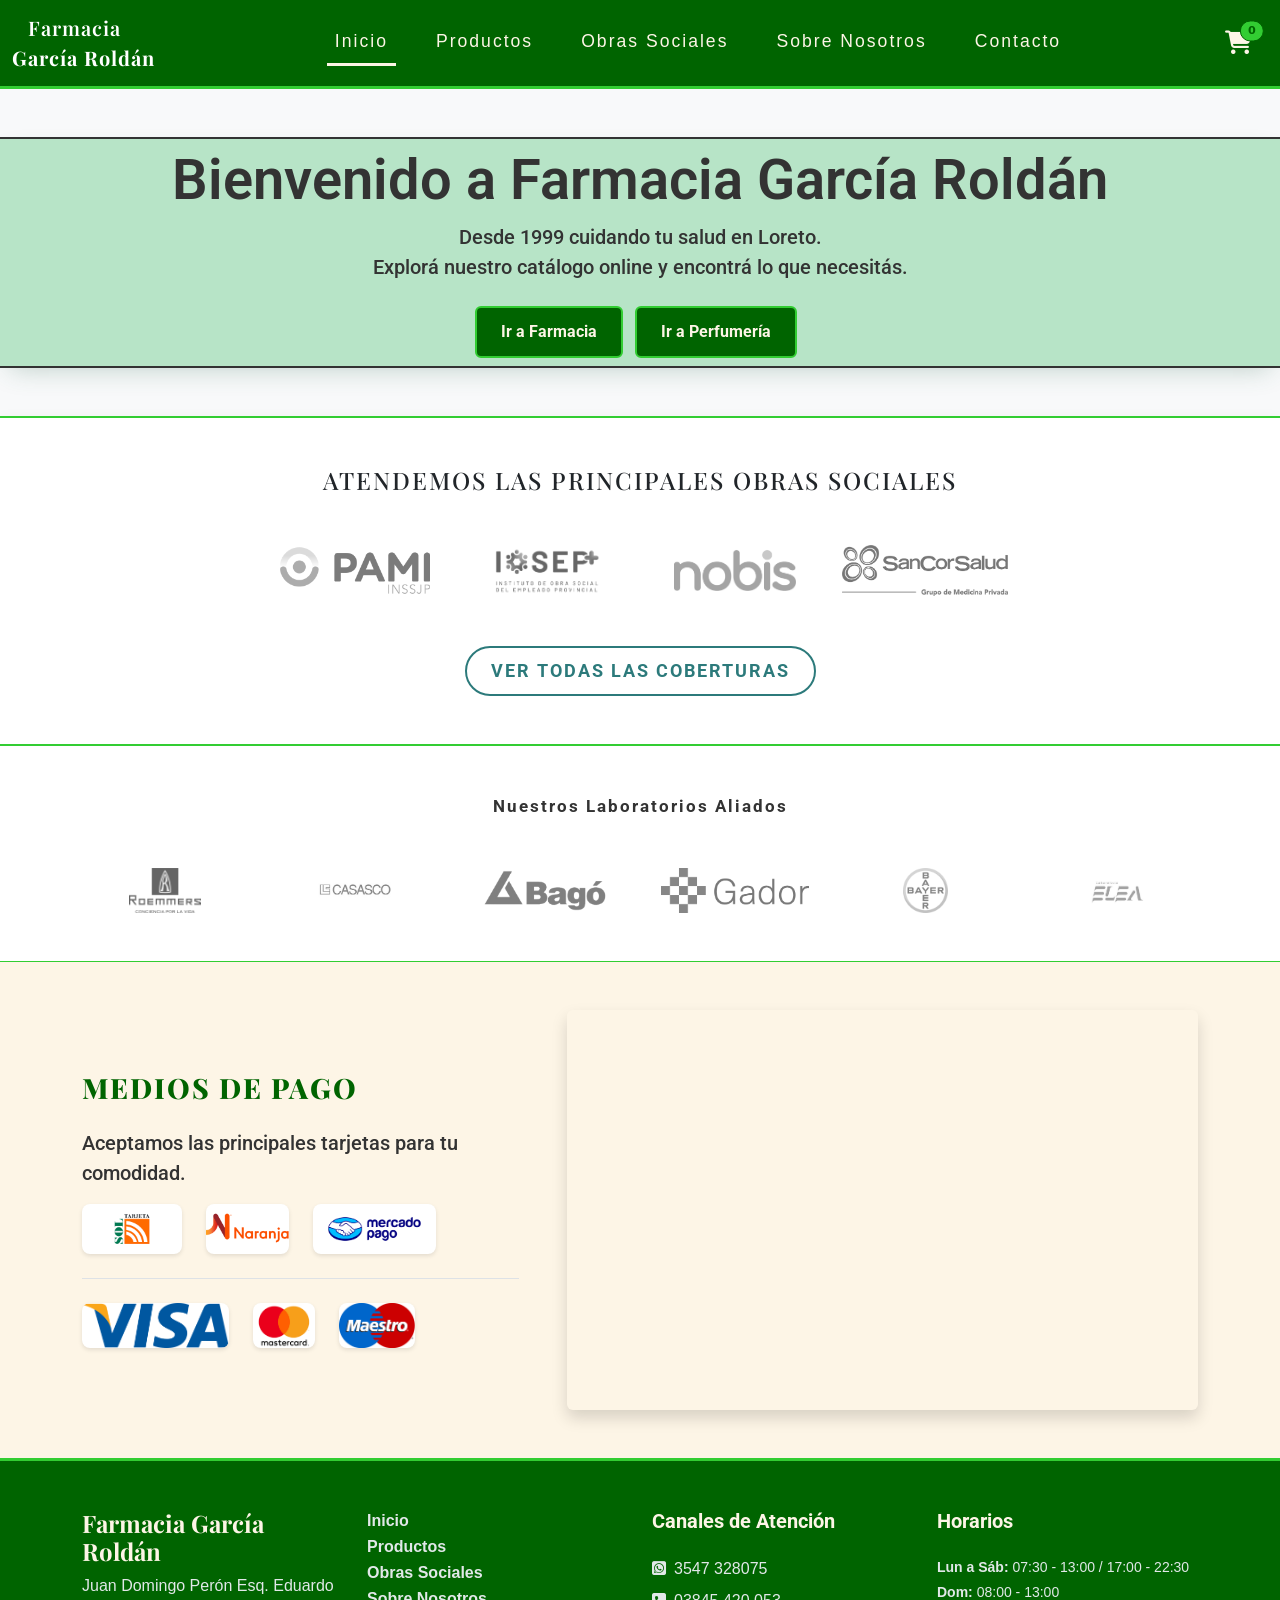
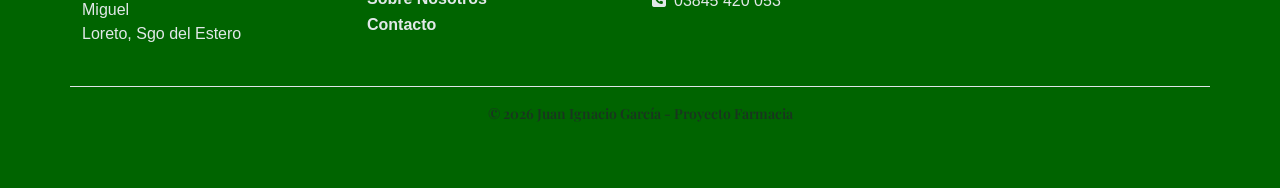
<file: index.html>
<!doctype html>
<html lang="es">
  <head>
    <meta charset="UTF-8" />
    <meta name="viewport" content="width=device-width, initial-scale=1.0" />
    <title>Farmacia Garcia Roldán - Inicio</title>
    <link
      href="https://cdn.jsdelivr.net/npm/bootstrap@5.3.3/dist/css/bootstrap.min.css"
      rel="stylesheet"
    />
    <link
      rel="stylesheet"
      href="https://cdnjs.cloudflare.com/ajax/libs/font-awesome/6.5.1/css/all.min.css"
    />
    <link rel="preconnect" href="https://fonts.googleapis.com" />
    <link rel="preconnect" href="https://fonts.gstatic.com" crossorigin />
    <link
      href="https://fonts.googleapis.com/css2?family=Playfair+Display:wght@400;700&family=Roboto:wght@300;400;700&display=swap"
      rel="stylesheet"
    />
    <link rel="stylesheet" href="styles.css" />
  </head>
  <body class="d-flex flex-column min-vh-100">
    <header>
      <nav class="navbar navbar-expand-lg navbar-farmacia sticky-top">
        <div
          class="container-fluid d-flex justify-content-between align-items-center"
        >
          <a class="navbar-brand" href="index.html">
            <span class="ps-3">Farmacia</span> <br />
            <span class="fw-bold">García Roldán</span>
          </a>

          <div class="d-flex align-items-center order-lg-3">
            <div class="position-relative me-3">
              <button
                id="btn-carrito"
                class="btn border-0 p-0 position-relative"
              >
                <i class="fa-solid fa-cart-shopping fa-xl"></i>
                <span
                  id="contador-carrito"
                  class="position-absolute top-0 start-100 translate-middle badge rounded-pill"
                  >0</span
                >
              </button>

              <div
                id="carrito-desplegable"
                class="carrito-flotante d-none shadow-lg"
              >
                <div
                  class="p-3 border-bottom text-center fw-bold titulo-carrito"
                >
                  Mi Pedido
                </div>
                <div id="lista-carrito" class="p-3 text-center">
                  El carrito está vacío
                </div>
                <div class="p-3 border-top">
                  <div
                    class="d-flex justify-content-between fw-bold mb-3 total-carrito"
                  >
                    <span>Total:</span>
                    <span id="precio-total">$0</span>
                  </div>
                  <a
                    href="pages/pago.html"
                    class="btn w-100 fw-bold btn-finalizar"
                    >Finalizar Compra</a
                  >
                </div>
              </div>
            </div>

            <button
              class="navbar-toggler"
              type="button"
              data-bs-toggle="collapse"
              data-bs-target="#menuPrincipal"
            >
              <span class="navbar-toggler-icon"></span>
            </button>
          </div>

          <div class="collapse navbar-collapse order-lg-2" id="menuPrincipal">
            <ul class="navbar-nav mx-auto">
              <li class="nav-item px-3">
                <a class="nav-link active" href="index.html">Inicio</a>
              </li>
              <li class="nav-item px-3">
                <a class="nav-link" href="pages/productos.html">Productos</a>
              </li>
              <li class="nav-item px-3">
                <a class="nav-link" href="pages/obras-sociales.html"
                  >Obras Sociales</a
                >
              </li>
              <li class="nav-item px-3">
                <a class="nav-link" href="pages/sobre-nosotros.html"
                  >Sobre Nosotros</a
                >
              </li>
              <li class="nav-item px-3">
                <a class="nav-link" href="pages/contacto.html">Contacto</a>
              </li>
            </ul>
          </div>
        </div>
      </nav>
    </header>

    <main>
      <section class="hero-farmacia py-2 text-center my-5">
        <div class="container">
          <div class="row align-items-center">
            <div class="col-12">
              <h1 class="display-4">Bienvenido a Farmacia García Roldán</h1>
              <p class="lead">
                Desde 1999 cuidando tu salud en Loreto. <br />
                Explorá nuestro catálogo online y encontrá lo que necesitás.
              </p>
              <div class="mt-4">
                <a
                  href="pages/productos.html#farmacia"
                  class="btn-atajo px-4 me-2"
                  >Ir a Farmacia</a
                >
                <a
                  href="pages/productos.html#perfumeria"
                  class="btn-atajo px-4 me-2"
                  >Ir a Perfumería</a
                >
              </div>
            </div>
          </div>
        </div>
      </section>

      <section class="seccion-obras py-5">
        <div class="container text-center">
          <h4 class="titulo-cinta mb-5">
            Atendemos las principales Obras Sociales
          </h4>
          <div class="row justify-content-center align-items-center g-4">
            <div class="col-6 col-md-3 col-lg-2">
              <img
                src="img/logos/Logo_pami.png"
                class="img-fluid logo-os"
                alt="PAMI"
              />
            </div>
            <div class="col-6 col-md-3 col-lg-2">
              <img
                src="img/logos/logo_iosep.png"
                class="img-fluid logo-os"
                alt="IOSEP"
              />
            </div>
            <div class="col-6 col-md-3 col-lg-2">
              <img
                src="img/logos/logo_nobis.png"
                class="img-fluid logo-os"
                alt="Nobis"
              />
            </div>
            <div class="col-6 col-md-3 col-lg-2">
              <img
                src="img/logos/logo_sancor-salud_02.png"
                class="img-fluid logo-os"
                alt="Sancor Salud"
              />
            </div>
          </div>
          <div class="mt-5">
            <a
              href="pages/obras-sociales.html#obras-sociales"
              class="btn-os px-4"
              >Ver todas las coberturas</a
            >
          </div>
        </div>
      </section>

      <section class="seccion-laboratorios py-5">
        <div class="container text-center">
          <p class="titulo-cinta mb-5 small fw-bold">
            Nuestros Laboratorios Aliados
          </p>
          <div class="row justify-content-center align-items-center g-4">
            <div class="col-4 col-md-2">
              <img
                src="img/laboratorios/logo-roemmers.png"
                class="img-fluid logo-lab"
                alt="Roemmers"
              />
            </div>
            <div class="col-4 col-md-2">
              <img
                src="img/laboratorios/casasco.jpg"
                class="img-fluid logo-lab"
                alt="Casasco"
              />
            </div>
            <div class="col-4 col-md-2">
              <img
                src="img/laboratorios/Logo-Bago.png"
                class="img-fluid logo-lab"
                alt="Bagó"
              />
            </div>
            <div class="col-4 col-md-2">
              <img
                src="img/laboratorios/Logo_GADOR.png"
                class="img-fluid logo-lab"
                alt="Gador"
              />
            </div>
            <div class="col-4 col-md-2">
              <img
                src="img/laboratorios/Logo_Bayer.svg.png"
                class="img-fluid logo-lab"
                alt="Bayer"
              />
            </div>
            <div class="col-4 col-md-2">
              <img
                src="img/laboratorios/elea.jpg"
                class="img-fluid logo-lab"
                alt="Elea"
              />
            </div>
          </div>
        </div>
      </section>

      <section class="seccion-final py-5">
        <div class="container">
          <div class="row g-5 align-items-center">
            <div class="col-md-5 text-center text-md-start">
              <h4 class="mb-4">Medios de Pago</h4>
              <p class="lead">
                Aceptamos las principales tarjetas para tu comodidad.
              </p>
              <div
                class="d-flex flex-wrap gap-4 mb-4 justify-content-center justify-content-md-start align-items-center"
              >
                <img
                  src="img/pagos/Logo-Tarjeta-sol.png"
                  class="img-fluid logo-pago"
                  alt="Tarjeta Sol"
                />
                <img
                  src="img/pagos/Logo_Naranja.png"
                  class="img-fluid logo-pago"
                  alt="Naranja X"
                />
                <img
                  src="img/pagos/Mercado_Pago.svg.png"
                  class="img-fluid logo-pago"
                  alt="Mercado Pago"
                />
              </div>
              <div
                class="d-flex flex-wrap gap-4 justify-content-center justify-content-md-start align-items-center border-top pt-4"
              >
                <img
                  src="img/pagos/visa.png"
                  class="img-fluid logo-pago-secundario"
                  alt="Visa"
                />
                <img
                  src="img/pagos/Mastercard-logo.png"
                  class="img-fluid logo-pago-secundario"
                  alt="Mastercard"
                />
                <img
                  src="img/pagos/Maestro_logo.png"
                  class="img-fluid logo-pago-secundario"
                  alt="Maestro"
                />
              </div>
            </div>

            <div class="col-md-7">
              <div class="contenedor-mapa shadow rounded overflow-hidden">
                <iframe
                  src="https://www.google.com/maps/embed?pb=!1m18!1m12!1m3!1d3512.8990171868604!2d-64.1849147!3d-28.301383!2m3!1f0!2f0!3f0!3m2!1i1024!2i768!4f13.1!3m3!1m2!1s0x943b282fa2c262d7%3A0xf427f398040e1f6!2sFarmacia%20Garc%C3%ADa-Rold%C3%A1n!5e0!3m2!1ses!2sar!4v1774384652675!5m2!1ses!2sar"
                  class="mapa-farmacia"
                  style="border: 0"
                  allowfullscreen=""
                  loading="lazy"
                ></iframe>
              </div>
            </div>
          </div>
        </div>
      </section>
    </main>

    <footer class="footer-farmacia mt-auto py-5">
      <div class="container">
        <div class="row">
          <div class="col-md-3 text-center text-md-start mb-4 mb-md-0">
            <h4 class="fw-bold">Farmacia García Roldán</h4>
            <p>
              Juan Domingo Perón Esq. Eduardo Miguel<br />Loreto, Sgo del Estero
            </p>
          </div>
          <div class="col-md-3 text-center text-md-start mb-4 mb-md-0">
            <ul class="list-unstyled">
              <li><a href="index.html">Inicio</a></li>
              <li><a href="pages/productos.html">Productos</a></li>
              <li><a href="pages/obras-sociales.html">Obras Sociales</a></li>
              <li><a href="pages/sobre-nosotros.html">Sobre Nosotros</a></li>
              <li><a href="pages/contacto.html">Contacto</a></li>
            </ul>
          </div>
          <div class="col-md-3 text-center text-md-start mb-4 mb-md-0">
            <h5 class="fw-bold mb-4">Canales de Atención</h5>
            <p class="mb-2">
              <i class="fa-brands fa-square-whatsapp me-2"></i>3547 328075
            </p>
            <p><i class="fa-solid fa-square-phone me-2"></i>03845 420 053</p>
          </div>
          <div class="col-md-3 text-center text-md-start">
            <h5 class="fw-bold mb-4">Horarios</h5>
            <p class="small mb-1">
              <b>Lun a Sáb:</b> 07:30 - 13:00 / 17:00 - 22:30
            </p>
            <p class="small"><b>Dom:</b> 08:00 - 13:00</p>
          </div>
        </div>
        <div class="row mt-4">
          <div class="col-12 text-center border-top pt-3">
            <p class="small text-muted">
              © 2026 Juan Ignacio García - Proyecto Farmacia
            </p>
          </div>
        </div>
      </div>
    </footer>

    <script src="https://cdn.jsdelivr.net/npm/bootstrap@5.3.3/dist/js/bootstrap.bundle.min.js"></script>
    <script src="js/main.js"></script>
  </body>
</html>
</file>
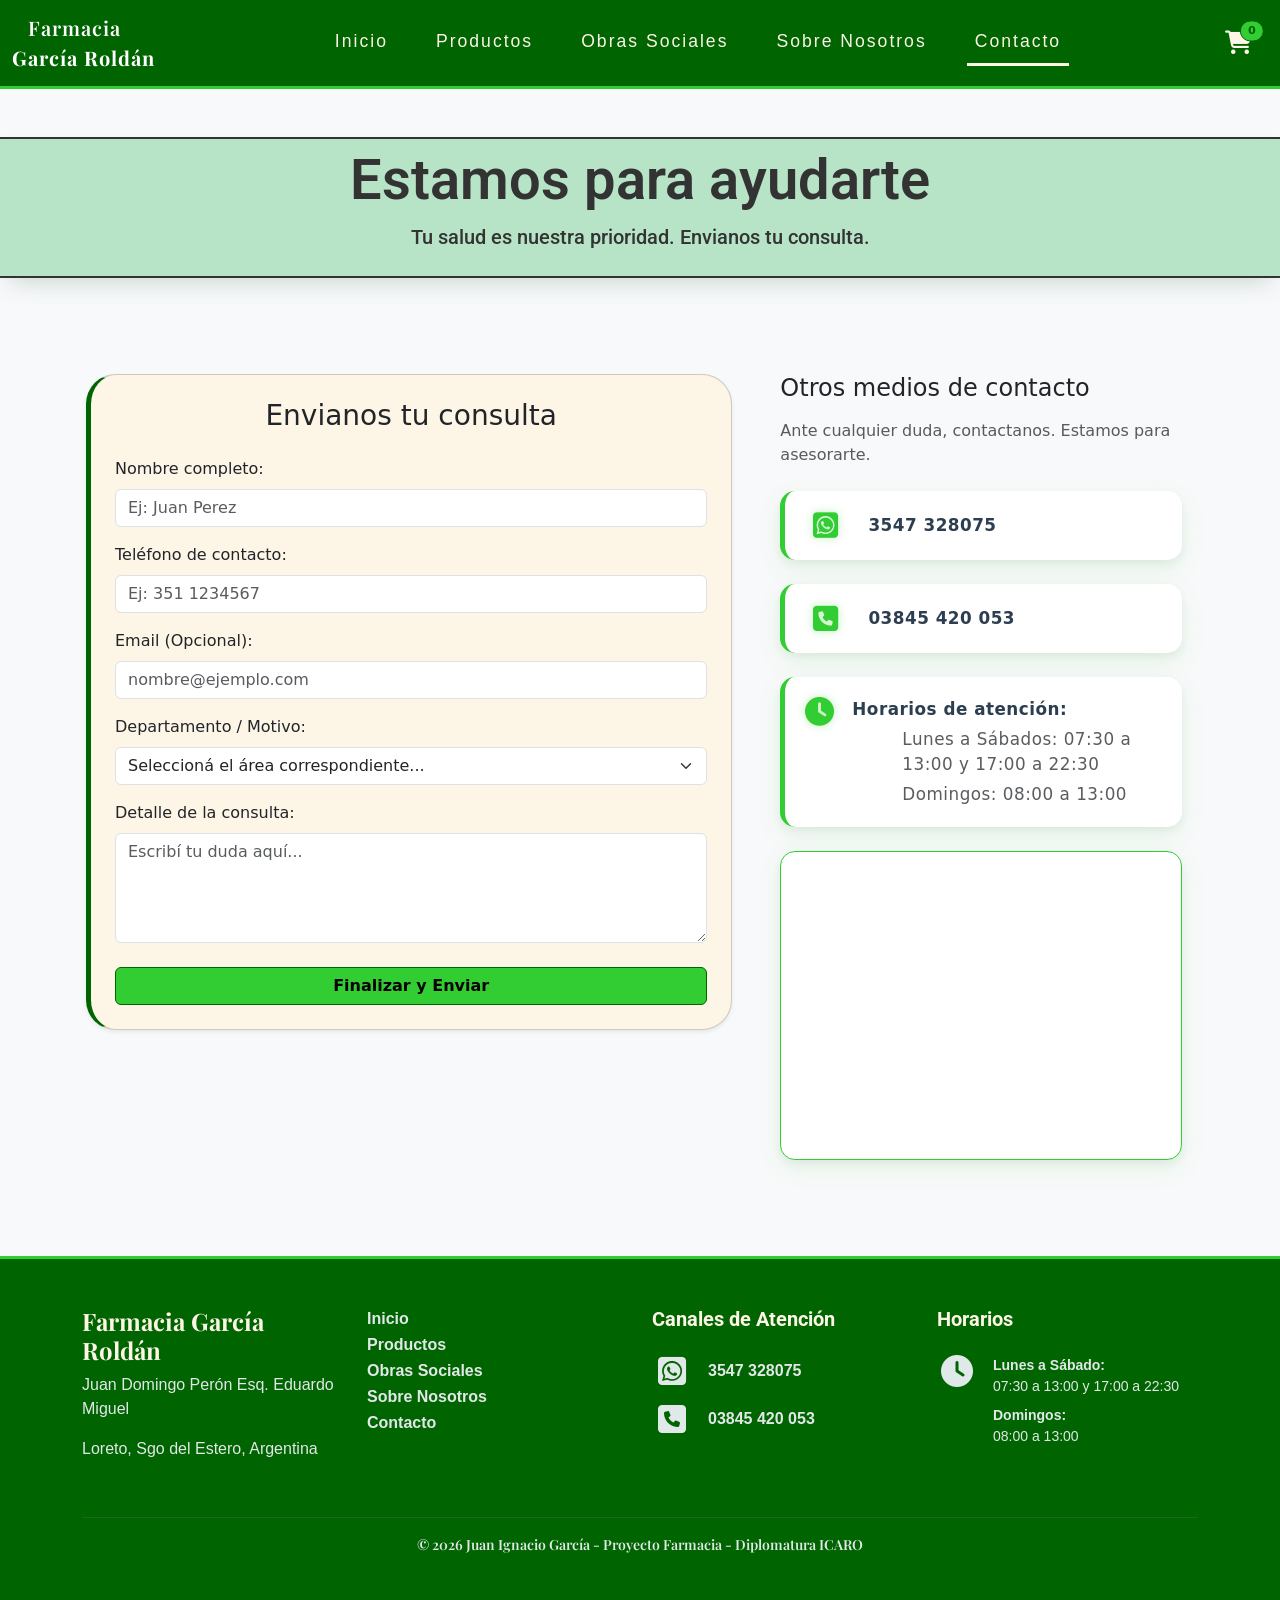
<file: pages/contacto.html>
<!doctype html>
<html lang="es">
  <head>
    <meta charset="UTF-8" />
    <meta name="viewport" content="width=device-width, initial-scale=1.0" />
    <title>Farmacia García Roldán - Contacto</title>
    <link
      href="https://cdn.jsdelivr.net/npm/bootstrap@5.3.3/dist/css/bootstrap.min.css"
      rel="stylesheet"
    />
    <link rel="stylesheet" href="../styles.css" />
    <link
      rel="stylesheet"
      href="https://cdnjs.cloudflare.com/ajax/libs/font-awesome/6.5.1/css/all.min.css"
    />
    <link rel="preconnect" href="https://fonts.googleapis.com" />
    <link rel="preconnect" href="https://fonts.gstatic.com" crossorigin />
    <link
      href="https://fonts.googleapis.com/css2?family=Playfair+Display:ital,wght@0,400..900;1,400..900&family=Roboto:ital,wght@0,100..900;1,100..900&display=swap"
      rel="stylesheet"
    />
  </head>

  <body>
    <header>
      <nav class="navbar navbar-expand-lg navbar-farmacia sticky-top">
        <div
          class="container-fluid d-flex justify-content-between align-items-center"
        >
          <a class="navbar-brand" href="../index.html">
            <span class="ps-3">Farmacia</span> <br />
            <span class="fw-bold">García Roldán</span>
          </a>

          <div class="d-flex align-items-center order-lg-3">
            <div class="position-relative me-3">
              <button
                id="btn-carrito"
                class="btn border-0 p-0 position-relative"
              >
                <i class="fa-solid fa-cart-shopping fa-xl"></i>
                <span
                  id="contador-carrito"
                  class="position-absolute top-0 start-100 translate-middle badge rounded-pill"
                  >0</span
                >
              </button>

              <div
                id="carrito-desplegable"
                class="carrito-flotante d-none shadow-lg"
              >
                <div
                  class="p-3 border-bottom text-center fw-bold titulo-carrito"
                >
                  Mi Pedido
                </div>
                <div id="lista-carrito" class="p-3 text-center">
                  El carrito está vacío
                </div>
                <div class="p-3 border-top">
                  <div
                    class="d-flex justify-content-between fw-bold mb-3 total-carrito"
                  >
                    <span>Total:</span>
                    <span id="precio-total">$0</span>
                  </div>
                  <a href="pago.html" class="btn w-100 fw-bold btn-finalizar"
                    >Finalizar Compra</a
                  >
                </div>
              </div>
            </div>

            <button
              class="navbar-toggler"
              type="button"
              data-bs-toggle="collapse"
              data-bs-target="#menuPrincipal"
            >
              <span class="navbar-toggler-icon"></span>
            </button>
          </div>

          <div class="collapse navbar-collapse order-lg-2" id="menuPrincipal">
            <ul class="navbar-nav mx-auto">
              <li class="nav-item px-3">
                <a class="nav-link" href="../index.html">Inicio</a>
              </li>
              <li class="nav-item px-3">
                <a class="nav-link" href="productos.html">Productos</a>
              </li>
              <li class="nav-item px-3">
                <a class="nav-link" href="obras-sociales.html"
                  >Obras Sociales</a
                >
              </li>
              <li class="nav-item px-3">
                <a class="nav-link" href="sobre-nosotros.html"
                  >Sobre Nosotros</a
                >
              </li>
              <li class="nav-item px-3">
                <a
                  class="nav-link active"
                  aria-current="page"
                  href="contacto.html"
                  >Contacto</a
                >
              </li>
            </ul>
          </div>
        </div>
      </nav>
    </header>

    <main>
      <section class="hero-farmacia py-2 text-center my-5">
        <div class="container">
          <h1 class="display-4">Estamos para ayudarte</h1>
          <p class="lead">
            Tu salud es nuestra prioridad. Envianos tu consulta.
          </p>
        </div>
      </section>

      <section class="py-5">
        <div class="container">
          <div class="row align-items-start justify-content-center px-3">
            <div
              class="col-12 col-lg-7 card shadow-sm p-4 card-formulario mx-auto mb-5"
            >
              <h3 class="mb-4 text-center">Envianos tu consulta</h3>
              <form id="form-contacto" novalidate>
                <div class="mb-3 text-start">
                  <label for="nombre" class="form-label"
                    >Nombre completo:</label
                  >
                  <input
                    type="text"
                    class="form-control"
                    id="nombre"
                    placeholder="Ej: Juan Perez"
                    required
                  />
                  <div class="invalid-feedback">
                    El nombre es obligatorio para procesar la consulta.
                  </div>
                </div>
                <div class="mb-3 text-start">
                  <label for="telefono" class="form-label"
                    >Teléfono de contacto:</label
                  >
                  <input
                    type="tel"
                    class="form-control"
                    id="telefono"
                    placeholder="Ej: 351 1234567"
                    required
                  />
                  <div class="invalid-feedback">
                    Se requiere un número válido para poder responderte.
                  </div>
                </div>
                <div class="mb-3 text-start">
                  <label for="email" class="form-label"
                    >Email (Opcional):</label
                  >
                  <input
                    type="email"
                    class="form-control"
                    id="email"
                    placeholder="nombre@ejemplo.com"
                  />
                  <div class="invalid-feedback">
                    Verificá el formato del correo (ej: nombre@mail.com).
                  </div>
                </div>
                <div class="mb-3 text-start">
                  <label for="motivo" class="form-label"
                    >Departamento / Motivo:</label
                  >
                  <select class="form-select" id="motivo" required>
                    <option value="" selected disabled>
                      Seleccioná el área correspondiente...
                    </option>
                    <option value="medicamentos">Stock de Medicamentos</option>
                    <option value="recetas">
                      Gestión de Recetas / Obras Sociales
                    </option>
                    <option value="perfumeria">Perfumería y Cosmética</option>
                    <option value="otros">Otros asuntos</option>
                  </select>
                  <div class="invalid-feedback">
                    Debes seleccionar un área para derivar tu mensaje.
                  </div>
                </div>
                <div class="mb-3 text-start">
                  <label for="mensaje" class="form-label"
                    >Detalle de la consulta:</label
                  >
                  <textarea
                    class="form-control"
                    id="mensaje"
                    rows="4"
                    placeholder="Escribí tu duda aquí..."
                    required
                  ></textarea>
                  <div class="invalid-feedback">
                    El cuerpo del mensaje es necesario para entender tu pedido.
                  </div>
                </div>

                <div
                  id="mensaje-exito"
                  class="alert alert-success d-none text-center mt-3"
                >
                  <strong>¡Envío exitoso!</strong> Hemos recibido tu consulta.
                  Un asesor te contactará a la brevedad.
                </div>

                <button
                  type="submit"
                  id="btn-enviar"
                  class="btn btn-success w-100 mt-2"
                >
                  Finalizar y Enviar
                </button>
              </form>
            </div>

            <div class="col-md-5 text-start ps-lg-5">
              <h4 class="mb-3">Otros medios de contacto</h4>
              <p class="text-muted mb-4">
                Ante cualquier duda, contactanos. Estamos para asesorarte.
              </p>

              <div class="mb-4 card-contacto">
                <i
                  class="fa-brands fa-square-whatsapp fa-2x me-2 align-middle fixed-width"
                ></i>
                <span class="align-middle fw-bold">3547 328075</span>
              </div>

              <div class="mb-4 card-contacto">
                <i
                  class="fa-solid fa-square-phone fa-2x me-2 align-middle fixed-width"
                ></i>
                <span class="align-middle fw-bold">03845 420 053</span>
              </div>

              <div class="mb-4 d-flex align-items-start card-contacto">
                <i class="fa-solid fa-clock fa-2x me-2 fixed-width"></i>
                <div>
                  <span class="fw-bold d-block">Horarios de atención:</span>
                  <span class="small text-muted"
                    >Lunes a Sábados: 07:30 a 13:00 y 17:00 a 22:30</span
                  >
                  <span class="small text-muted d-block"
                    >Domingos: 08:00 a 13:00</span
                  >
                </div>
              </div>

              <div class="mt-4 mb-5 card-mapa">
                <iframe
                  src="https://www.google.com/maps/embed?pb=!1m18!1m12!1m3!1d3512.8990171868604!2d-64.1849147!3d-28.301383!2m3!1f0!2f0!3f0!3m2!1i1024!2i768!4f13.1!3m3!1m2!1s0x943b282fa2c262d7%3A0xf427f398040e1f6!2sFarmacia%20Garc%C3%ADa-Rold%C3%A1n!5e0!3m2!1ses!2sar!4v1774150605096!5m2!1ses!2sar"
                  width="400"
                  height="300"
                  style="border: 0"
                  allowfullscreen=""
                  loading="lazy"
                  referrerpolicy="no-referrer-when-downgrade"
                ></iframe>
              </div>
            </div>
          </div>
        </div>
      </section>
    </main>

    <footer class="footer-farmacia mt-auto py-5">
      <div class="container">
        <div class="row">
          <div class="col-md-3 text-center text-md-start mb-4 mb-md-0">
            <h4 class="fw-bold">Farmacia García Roldán</h4>
            <p>Juan Domingo Perón Esq. Eduardo Miguel</p>
            <p>Loreto, Sgo del Estero, Argentina</p>
          </div>

          <div class="col-md-3 text-center text-md-start mb-4 mb-md-0">
            <ul class="list-unstyled">
              <li><a href="../index.html">Inicio</a></li>
              <li><a href="productos.html">Productos</a></li>
              <li><a href="obras-sociales.html">Obras Sociales</a></li>
              <li><a href="sobre-nosotros.html">Sobre Nosotros</a></li>
              <li><a href="contacto.html">Contacto</a></li>
            </ul>
          </div>

          <div class="col-md-3 text-center text-md-start mb-4 mb-md-0">
            <h5 class="fw-bold mb-4">Canales de Atención</h5>
            <div class="d-inline-block text-start">
              <div class="mb-3 d-flex align-items-center">
                <i
                  class="fa-brands fa-square-whatsapp fa-2x me-3 fixed-width"
                ></i>
                <span class="fw-bold">3547 328075</span>
              </div>
              <div class="mb-3 d-flex align-items-center">
                <i class="fa-solid fa-square-phone fa-2x me-3 fixed-width"></i>
                <span class="fw-bold">03845 420 053</span>
              </div>
            </div>
          </div>

          <div class="col-md-3 text-center text-md-start mb-5 mb-md-0">
            <h5 class="fw-bold mb-4">Horarios</h5>
            <div class="d-inline-block text-start">
              <div class="d-flex align-items-start mb-4">
                <i class="fa-solid fa-clock fa-2x me-3 fixed-width"></i>
                <div>
                  <p class="small fw-bold mb-0">Lunes a Sábado:</p>
                  <p class="small mb-2">07:30 a 13:00 y 17:00 a 22:30</p>
                  <p class="small fw-bold mb-0">Domingos:</p>
                  <p class="small mb-0">08:00 a 13:00</p>
                </div>
              </div>
            </div>
          </div>
        </div>

        <div class="row">
          <div class="col-12 text-center mt-4">
            <hr class="border-secondary opacity-25" />
            <p class="small">
              © 2026 Juan Ignacio García - Proyecto Farmacia - Diplomatura ICARO
            </p>
          </div>
        </div>
      </div>
    </footer>

    <script src="https://cdn.jsdelivr.net/npm/bootstrap@5.3.3/dist/js/bootstrap.bundle.min.js"></script>
    <script src="../js/main.js"></script>
    <script src="../js/contacto.js"></script>
  </body>
</html>
</file>
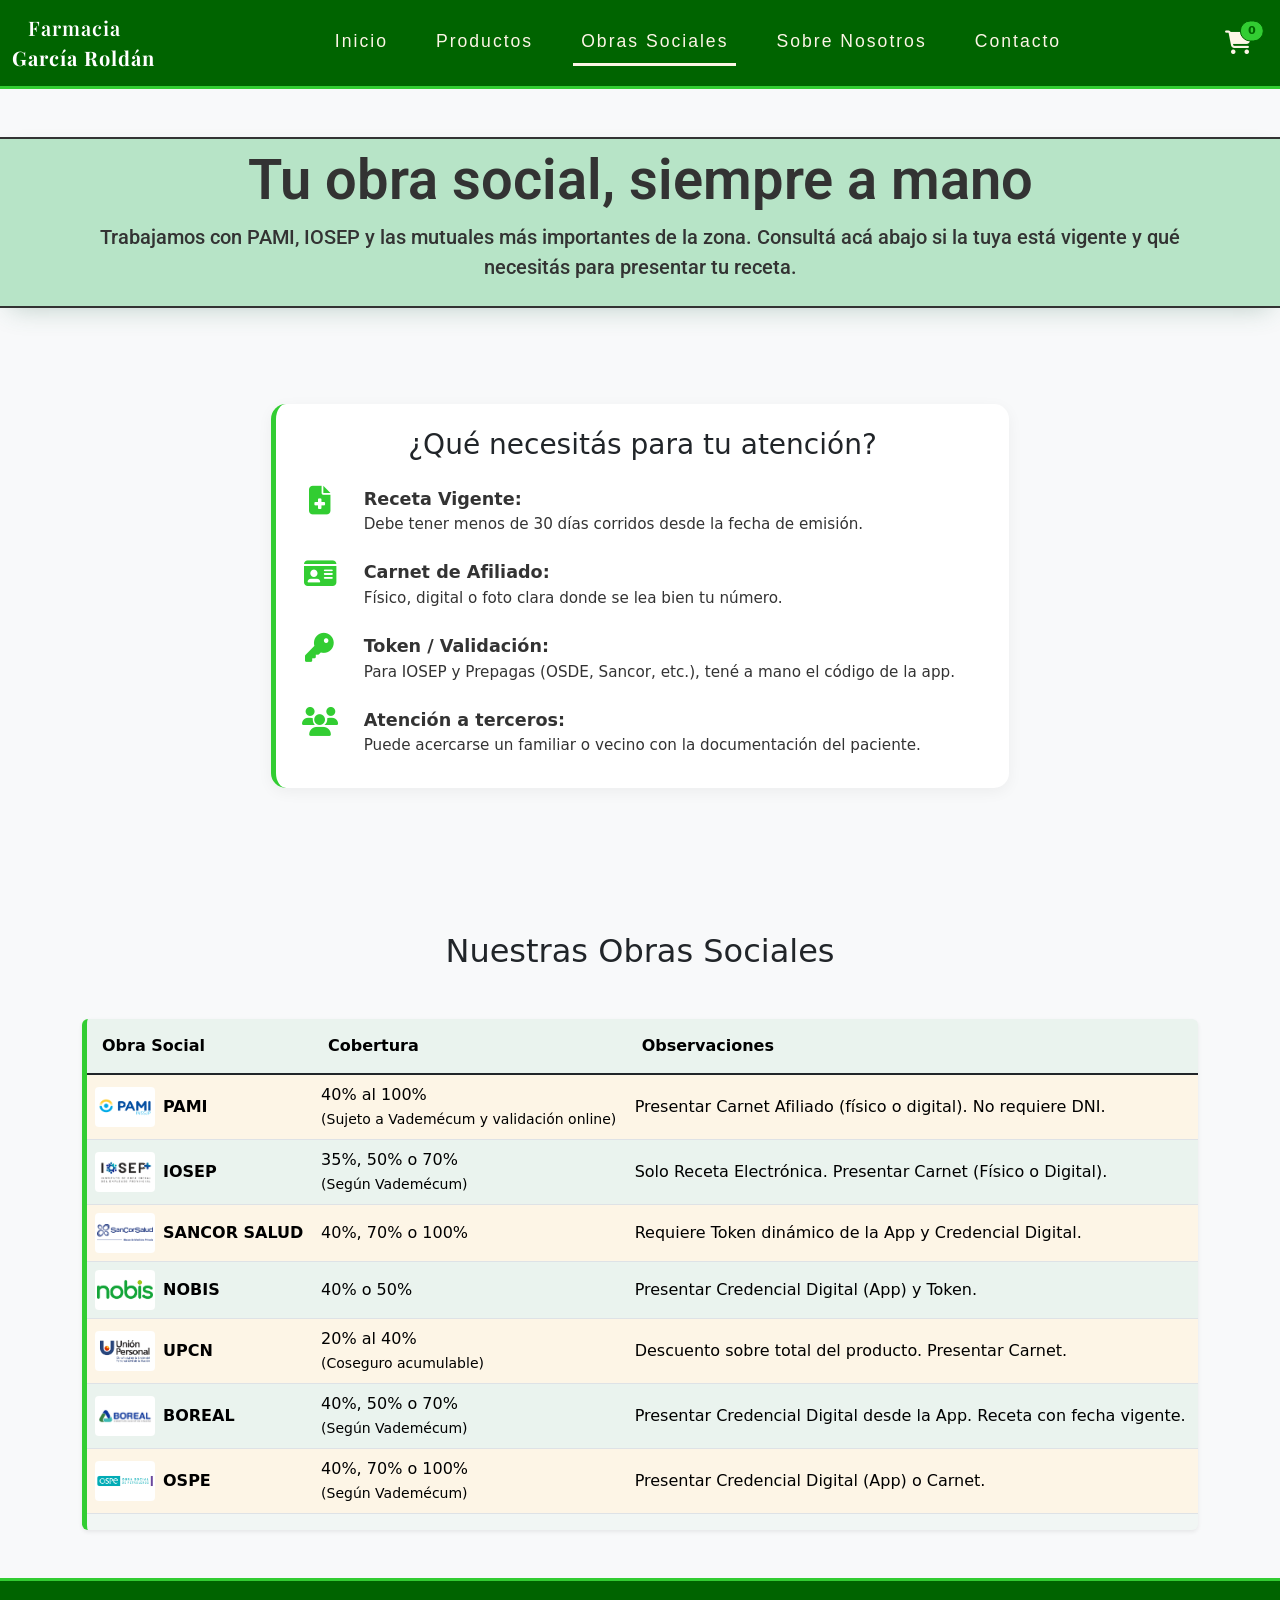
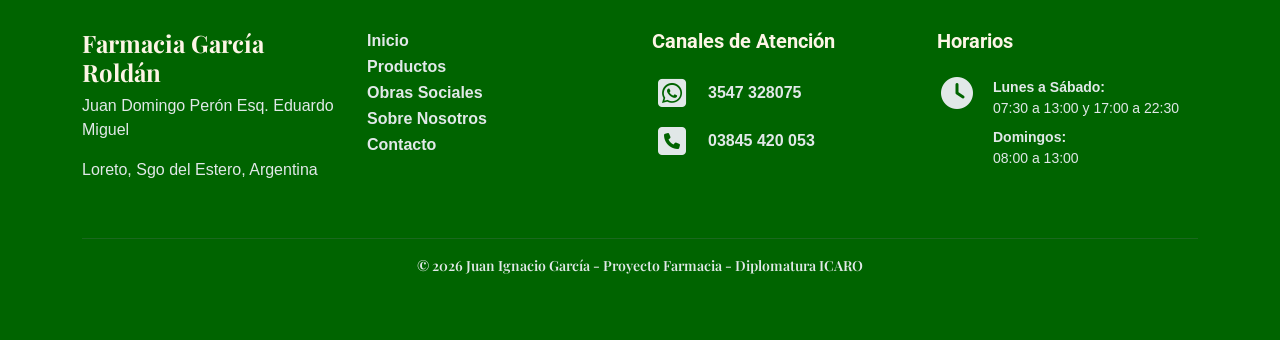
<file: pages/obras-sociales.html>
<!doctype html>
<html lang="es">
  <head>
    <meta charset="UTF-8" />
    <meta name="viewport" content="width=device-width, initial-scale=1.0" />
    <title>Farmacia Garcia Roldan - Obras Sociales</title>
    <link
      href="https://cdn.jsdelivr.net/npm/bootstrap@5.3.3/dist/css/bootstrap.min.css"
      rel="stylesheet"
    />
    <link rel="stylesheet" href="../styles.css" />
    <link
      rel="stylesheet"
      href="https://cdnjs.cloudflare.com/ajax/libs/font-awesome/6.5.1/css/all.min.css"
    />
    <link rel="preconnect" href="https://fonts.googleapis.com" />
    <link rel="preconnect" href="https://fonts.gstatic.com" crossorigin />
    <link
      href="https://fonts.googleapis.com/css2?family=Playfair+Display:wght@400;700&family=Roboto:wght@300;400;700&display=swap"
      rel="stylesheet"
    />
  </head>

  <body class="d-flex flex-column min-vh-100">
    <header>
      <nav class="navbar navbar-expand-lg navbar-farmacia sticky-top">
        <div
          class="container-fluid d-flex justify-content-between align-items-center"
        >
          <a class="navbar-brand" href="../index.html">
            <span class="ps-3">Farmacia</span> <br />
            <span class="fw-bold">García Roldán</span>
          </a>

          <div class="d-flex align-items-center order-lg-3">
            <div class="position-relative me-3">
              <button
                id="btn-carrito"
                class="btn border-0 p-0 position-relative"
              >
                <i class="fa-solid fa-cart-shopping fa-xl"></i>
                <span
                  id="contador-carrito"
                  class="position-absolute top-0 start-100 translate-middle badge rounded-pill"
                  >0</span
                >
              </button>

              <div
                id="carrito-desplegable"
                class="carrito-flotante d-none shadow-lg"
              >
                <div
                  class="p-3 border-bottom text-center fw-bold titulo-carrito"
                >
                  Mi Pedido
                </div>
                <div id="lista-carrito" class="p-3 text-center">
                  El carrito está vacío
                </div>
                <div class="p-3 border-top">
                  <div
                    class="d-flex justify-content-between fw-bold mb-3 total-carrito"
                  >
                    <span>Total:</span>
                    <span id="precio-total">$0</span>
                  </div>
                  <a href="pago.html" class="btn w-100 fw-bold btn-finalizar"
                    >Finalizar Compra</a
                  >
                </div>
              </div>
            </div>

            <button
              class="navbar-toggler"
              type="button"
              data-bs-toggle="collapse"
              data-bs-target="#menuPrincipal"
            >
              <span class="navbar-toggler-icon"></span>
            </button>
          </div>

          <div class="collapse navbar-collapse order-lg-2" id="menuPrincipal">
            <ul class="navbar-nav mx-auto">
              <li class="nav-item px-3">
                <a class="nav-link" href="../index.html">Inicio</a>
              </li>
              <li class="nav-item px-3">
                <a class="nav-link" href="productos.html">Productos</a>
              </li>
              <li class="nav-item px-3">
                <a
                  class="nav-link active"
                  aria-current="page"
                  href="obras-sociales.html"
                  >Obras Sociales</a
                >
              </li>
              <li class="nav-item px-3">
                <a class="nav-link" href="sobre-nosotros.html"
                  >Sobre Nosotros</a
                >
              </li>
              <li class="nav-item px-3">
                <a class="nav-link" href="contacto.html">Contacto</a>
              </li>
            </ul>
          </div>
        </div>
      </nav>
    </header>

    <main>
      <section class="hero-farmacia py-2 text-center my-5">
        <div class="container">
          <div class="row align-items-center">
            <div class="col-12">
              <h1 class="display-4">Tu obra social, siempre a mano</h1>
              <p class="lead">
                Trabajamos con PAMI, IOSEP y las mutuales más importantes de la
                zona. Consultá acá abajo si la tuya está vigente y qué necesitás
                para presentar tu receta.
              </p>
            </div>
          </div>
        </div>
      </section>

      <section class="py-5">
        <div class="container">
          <div class="row justify-content-center px-3">
            <div class="col-12 col-lg-8 card-requisitos p-4 mx-auto mb-5">
              <h3 class="titulo-requisitos mb-4 text-center">
                ¿Qué necesitás para tu atención?
              </h3>

              <div class="item-requisito mb-4">
                <i class="fa-solid fa-file-medical icono-requisito"></i>
                <div class="info-requisito">
                  <span class="label-requisito">Receta Vigente:</span>
                  <p class="detalle-requisito">
                    Debe tener menos de 30 días corridos desde la fecha de
                    emisión.
                  </p>
                </div>
              </div>

              <div class="item-requisito mb-4">
                <i class="fa-solid fa-id-card icono-requisito"></i>
                <div class="info-requisito">
                  <span class="label-requisito">Carnet de Afiliado:</span>
                  <p class="detalle-requisito">
                    Físico, digital o foto clara donde se lea bien tu número.
                  </p>
                </div>
              </div>

              <div class="item-requisito mb-4">
                <i class="fa-solid fa-key icono-requisito"></i>
                <div class="info-requisito">
                  <span class="label-requisito">Token / Validación:</span>
                  <p class="detalle-requisito">
                    Para IOSEP y Prepagas (OSDE, Sancor, etc.), tené a mano el
                    código de la app.
                  </p>
                </div>
              </div>

              <div class="item-requisito mb-2">
                <i class="fa-solid fa-users icono-requisito"></i>
                <div class="info-requisito">
                  <span class="label-requisito">Atención a terceros:</span>
                  <p class="detalle-requisito">
                    Puede acercarse un familiar o vecino con la documentación
                    del paciente.
                  </p>
                </div>
              </div>
            </div>
          </div>
        </div>
      </section>
      <section id="obras-sociales" class="py-5">
        <div class="container">
          <h2 class="text-center mb-5">Nuestras Obras Sociales</h2>

          <div class="table-responsive shadow-sm rounded">
            <table class="table align-middle mi-tabla">
              <thead class="table-light">
                <tr>
                  <th scope="col">Obra Social</th>
                  <th scope="col">Cobertura</th>
                  <th scope="col">Observaciones</th>
                </tr>
              </thead>
              <tbody class="table-group-divider">
                <tr>
                  <td>
                    <div class="d-flex align-items-center">
                      <img
                        src="../img/logos/Logo_pami.png"
                        class="logo-tabla me-2"
                        alt="PAMI"
                      />
                      <span class="fw-bold">PAMI</span>
                    </div>
                  </td>
                  <td>
                    40% al 100% <br /><small
                      >(Sujeto a Vademécum y validación online)</small
                    >
                  </td>
                  <td>
                    Presentar Carnet Afiliado (físico o digital). No requiere
                    DNI.
                  </td>
                </tr>

                <tr>
                  <td>
                    <div class="d-flex align-items-center">
                      <img
                        src="../img/logos/logo_iosep.png"
                        class="logo-tabla me-2"
                        alt="IOSEP"
                      />
                      <span class="fw-bold">IOSEP</span>
                    </div>
                  </td>
                  <td>35%, 50% o 70% <br /><small>(Según Vademécum)</small></td>
                  <td>
                    Solo Receta Electrónica. Presentar Carnet (Físico o
                    Digital).
                  </td>
                </tr>

                <tr>
                  <td>
                    <div class="d-flex align-items-center">
                      <img
                        src="../img/logos/logo_sancor-salud_02.png"
                        class="logo-tabla me-2"
                        alt="SANCOR SALUD"
                      />
                      <span class="fw-bold" style="white-space: nowrap"
                        >SANCOR SALUD</span
                      >
                    </div>
                  </td>
                  <td>40%, 70% o 100%</td>
                  <td>
                    Requiere Token dinámico de la App y Credencial Digital.
                  </td>
                </tr>

                <tr>
                  <td>
                    <div class="d-flex align-items-center">
                      <img
                        src="../img/logos/logo_nobis.png"
                        class="logo-tabla me-2"
                        alt="NOBIS"
                      />
                      <span class="fw-bold">NOBIS</span>
                    </div>
                  </td>
                  <td>40% o 50%</td>
                  <td>Presentar Credencial Digital (App) y Token.</td>
                </tr>

                <tr>
                  <td>
                    <div class="d-flex align-items-center">
                      <img
                        src="../img/logos/logo_upcn.png"
                        class="logo-tabla me-2"
                        alt="UPCN"
                      />
                      <span class="fw-bold">UPCN</span>
                    </div>
                  </td>
                  <td>20% al 40% <br /><small>(Coseguro acumulable)</small></td>
                  <td>Descuento sobre total del producto. Presentar Carnet.</td>
                </tr>

                <tr>
                  <td>
                    <div class="d-flex align-items-center">
                      <img
                        src="../img/logos/logo_boreal.png"
                        class="logo-tabla me-2"
                        alt="BOREAL"
                      />
                      <span class="fw-bold">BOREAL</span>
                    </div>
                  </td>
                  <td>40%, 50% o 70%<br /><small>(Según Vademécum)</small></td>
                  <td>
                    Presentar Credencial Digital desde la App. Receta con fecha
                    vigente.
                  </td>
                </tr>

                <tr>
                  <td>
                    <div class="d-flex align-items-center">
                      <img
                        src="../img/logos/logo_ospe.png"
                        class="logo-tabla me-2"
                        alt="OSPE"
                      />
                      <span class="fw-bold">OSPE</span>
                    </div>
                  </td>
                  <td>40%, 70% o 100%<br /><small>(Según Vademécum)</small></td>
                  <td>Presentar Credencial Digital (App) o Carnet.</td>
                </tr>
              </tbody>
            </table>
          </div>
        </div>
      </section>
    </main>
    <footer class="footer-farmacia mt-auto py-5">
      <div class="container">
        <div class="row">
          <div class="col-md-3 text-center text-md-start mb-4 mb-md-0">
            <h4 class="fw-bold">Farmacia García Roldán</h4>
            <p>Juan Domingo Perón Esq. Eduardo Miguel</p>
            <p>Loreto, Sgo del Estero, Argentina</p>
          </div>

          <div class="col-md-3 text-center text-md-start mb-4 mb-md-0">
            <ul class="list-unstyled">
              <li><a href="../index.html">Inicio</a></li>
              <li><a href="productos.html">Productos</a></li>
              <li><a href="obras-sociales.html">Obras Sociales</a></li>
              <li><a href="sobre-nosotros.html">Sobre Nosotros</a></li>
              <li><a href="contacto.html">Contacto</a></li>
            </ul>
          </div>

          <div class="col-md-3 text-center text-md-start mb-4 mb-md-0">
            <h5 class="fw-bold mb-4">Canales de Atención</h5>
            <div class="d-inline-block text-start">
              <div class="mb-3 d-flex align-items-center">
                <i
                  class="fa-brands fa-square-whatsapp fa-2x me-3 fixed-width"
                ></i>
                <span class="fw-bold">3547 328075</span>
              </div>
              <div class="mb-3 d-flex align-items-center">
                <i class="fa-solid fa-square-phone fa-2x me-3 fixed-width"></i>
                <span class="fw-bold">03845 420 053</span>
              </div>
            </div>
          </div>

          <div class="col-md-3 text-center text-md-start mb-5 mb-md-0">
            <h5 class="fw-bold mb-4">Horarios</h5>
            <div class="d-inline-block text-start">
              <div class="d-flex align-items-start mb-4">
                <i class="fa-solid fa-clock fa-2x me-3 fixed-width"></i>
                <div>
                  <p class="small fw-bold mb-0">Lunes a Sábado:</p>
                  <p class="small mb-2">07:30 a 13:00 y 17:00 a 22:30</p>
                  <p class="small fw-bold mb-0">Domingos:</p>
                  <p class="small mb-0">08:00 a 13:00</p>
                </div>
              </div>
            </div>
          </div>
        </div>

        <div class="row">
          <div class="col-12 text-center mt-4">
            <hr class="border-secondary opacity-25" />
            <p class="small">
              © 2026 Juan Ignacio García - Proyecto Farmacia - Diplomatura ICARO
            </p>
          </div>
        </div>
      </div>
    </footer>

    <script src="https://cdn.jsdelivr.net/npm/bootstrap@5.3.3/dist/js/bootstrap.bundle.min.js"></script>
    <script src="../js/main.js"></script>
  </body>
</html>
</file>
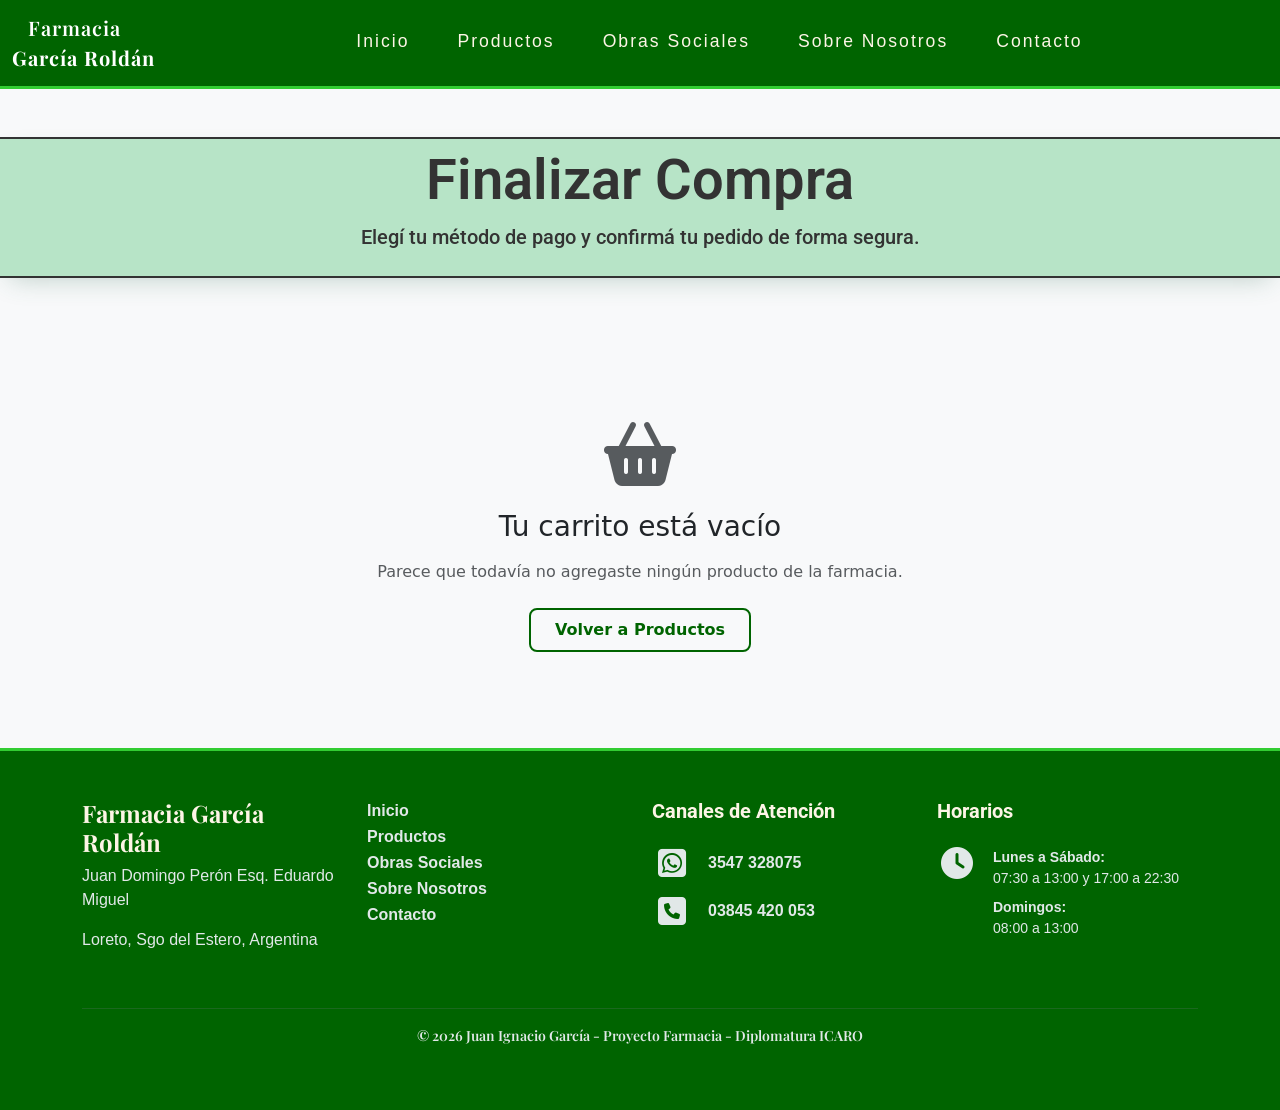
<file: pages/pago.html>
<!doctype html>
<html lang="es">
  <head>
    <meta charset="UTF-8" />
    <meta name="viewport" content="width=device-width, initial-scale=1.0" />
    <title>Farmacia García Roldán - Finalizar Compra</title>
    <link
      href="https://cdn.jsdelivr.net/npm/bootstrap@5.3.3/dist/css/bootstrap.min.css"
      rel="stylesheet"
    />
    <link rel="stylesheet" href="../styles.css" />
    <link
      rel="stylesheet"
      href="https://cdnjs.cloudflare.com/ajax/libs/font-awesome/6.5.1/css/all.min.css"
    />
    <link rel="preconnect" href="https://fonts.googleapis.com" />
    <link rel="preconnect" href="https://fonts.gstatic.com" crossorigin />
    <link
      href="https://fonts.googleapis.com/css2?family=Playfair+Display:ital,wght@0,400..900;1,400..900&family=Roboto:ital,wght@0,100..900;1,100..900&display=swap"
      rel="stylesheet"
    />
  </head>

  <body>
    <header>
      <nav class="navbar navbar-expand-lg navbar-farmacia sticky-top">
        <div
          class="container-fluid d-flex justify-content-between align-items-center"
        >
          <a class="navbar-brand" href="../index.html">
            <span class="ps-3">Farmacia</span> <br />
            <span class="fw-bold">García Roldán</span>
          </a>

          <div class="d-flex align-items-center order-lg-3">
           
            <button
              class="navbar-toggler"
              type="button"
              data-bs-toggle="collapse"
              data-bs-target="#menuPrincipal"
            >
              <span class="navbar-toggler-icon"></span>
            </button>
          </div>

          <div class="collapse navbar-collapse order-lg-2" id="menuPrincipal">
            <ul class="navbar-nav mx-auto">
              <li class="nav-item px-3">
                <a class="nav-link" href="../index.html">Inicio</a>
              </li>
              <li class="nav-item px-3">
                <a class="nav-link" href="productos.html">Productos</a>
              </li>
              <li class="nav-item px-3">
                <a class="nav-link" href="obras-sociales.html"
                  >Obras Sociales</a
                >
              </li>
              <li class="nav-item px-3">
                <a class="nav-link" href="sobre-nosotros.html"
                  >Sobre Nosotros</a
                >
              </li>
              <li class="nav-item px-3">
                <a class="nav-link" href="contacto.html">Contacto</a>
              </li>
            </ul>
          </div>
        </div>
      </nav>
    </header>

    <main>
      <section class="hero-farmacia py-2 text-center my-5">
        <div class="container">
          <h1 class="display-4">Finalizar Compra</h1>
          <p class="lead">
            Elegí tu método de pago y confirmá tu pedido de forma segura.
          </p>
        </div>
      </section>

      <section class="py-5">
        <div class="container text-center">
          <div id="estado-vacio" class="d-none py-5">
            <i class="fa-solid fa-basket-shopping fa-4x text-muted mb-4"></i>
            <h3 class="mb-3">Tu carrito está vacío</h3>
            <p class="text-muted mb-4">
              Parece que todavía no agregaste ningún producto de la farmacia.
            </p>
            <a
              href="productos.html"
              class="btn btn-pago-volver btn-outline-primary px-4 py-2"
              >Volver a Productos</a
            >
          </div>

          <div
            id="estado-pago"
            class="row align-items-start justify-content-center px-3"
          >
            <div class="col-12 col-lg-5 mb-4 text-start">
              <div class="card shadow-sm p-4 h-100">
                <h4 class="mb-4 border-bottom pb-2">Resumen de tu pedido</h4>

                <div id="resumen-carrito-pago" class="mb-4">
                  <p class="text-muted text-center small">
                    Cargando productos...
                  </p>
                </div>

                <hr />
                <div class="d-flex justify-content-between mb-2">
                  <span class="text-muted">Subtotal:</span>
                  <span id="subtotal-pago" class="fw-bold">$0</span>
                </div>
                <div class="d-flex justify-content-between mb-3">
                  <span id="texto-descuento-recargo" class="text-muted"
                    >Descuento/Recargo:</span
                  >
                  <span id="valor-descuento-recargo" class="fw-bold">$0</span>
                </div>
                <div
                  class="d-flex justify-content-between fs-4 fw-bold text-success border-top pt-2"
                >
                  <span>Total final:</span>
                  <span id="total-final-pago">$0</span>
                </div>
              </div>
            </div>

            <div class="col-12 col-lg-7 text-start">
              <div class="card shadow-sm p-4">
                <h4 class="mb-4 border-bottom pb-2">Método de pago</h4>

                <form id="form-pago" novalidate>
                  <div class="mb-3">
                    <label for="metodo-pago" class="form-label fw-bold"
                      >¿Cómo querés pagar?</label
                    >
                    <select
                      class="form-select form-select-lg"
                      id="metodo-pago"
                      required
                    >
                      <option value="" selected disabled>
                        Seleccioná una opción...
                      </option>
                      <option value="transferencia">
                        Transferencia / Depósito (-5% OFF)
                      </option>
                      <option value="debito">Tarjeta de Débito</option>
                      <option value="credito">Tarjeta de Crédito</option>
                    </select>
                    <div class="invalid-feedback">
                      Por favor, seleccioná un método de pago.
                    </div>
                  </div>

                  <div id="contenedor-cuotas" class="mb-4 d-none">
                    <label
                      for="cuotas-pago"
                      class="form-label text-primary fw-bold"
                      ><i class="fa-solid fa-layer-group me-2"></i>Elegí las
                      cuotas</label
                    >
                    <select class="form-select" id="cuotas-pago">
                      <option value="1" selected>
                        1 pago (Precio de lista)
                      </option>
                      <option value="3">3 cuotas (+20% de recargo)</option>
                      <option value="6">6 cuotas (+30% de recargo)</option>
                    </select>
                    <div class="invalid-feedback">
                      Tenés que elegir la cantidad de cuotas.
                    </div>
                  </div>

                  <div id="info-transferencia" class="alert alert-info d-none">
                    <h5 class="alert-heading">
                      <i class="fa-solid fa-building-columns me-2"></i>Datos
                      Bancarios
                    </h5>
                    <p class="mb-1">
                      Transferí el monto total al siguiente Alias:
                    </p>
                    <p
                      class="fs-5 fw-bold text-dark text-center my-3 bg-white py-2 rounded border"
                    >
                      FARMACIA.PAGOS
                    </p>
                    <p class="mb-1"><strong>CBU:</strong> 123456789987654321</p>
                    <p class="mb-0">
                      <strong>Titular:</strong> Farmacia García Roldán
                    </p>
                    <hr />
                    <p class="small mb-0">
                      Una vez confirmada la compra, te pediremos que envíes el
                      comprobante por WhatsApp.
                    </p>
                  </div>

                  <div id="formulario-tarjeta" class="d-none">
                    <h5 class="mb-3">
                      <i class="fa-regular fa-credit-card me-2"></i>Datos de la
                      tarjeta
                    </h5>

                    <div class="mb-3">
                      <label for="nombre-tarjeta" class="form-label"
                        >Nombre del titular</label
                      >
                      <input
                        type="text"
                        class="form-control"
                        id="nombre-tarjeta"
                        placeholder="Como figura en la tarjeta"
                        required
                      />
                      <div class="invalid-feedback">
                        Ingresá el nombre válido del titular.
                      </div>
                    </div>

                    <div class="mb-3">
                      <label for="nro-tarjeta" class="form-label"
                        >Número de tarjeta</label
                      >
                      <input
                        type="text"
                        class="form-control"
                        id="nro-tarjeta"
                        placeholder="XXXX XXXX XXXX XXXX"
                        maxlength="19"
                        required
                      />
                      <div class="invalid-feedback">
                        El número debe tener 16 dígitos.
                      </div>
                    </div>

                    <div class="row">
                      <div class="col-6 mb-3">
                        <label for="vencimiento" class="form-label"
                          >Vencimiento</label
                        >
                        <input
                          type="text"
                          class="form-control"
                          id="vencimiento"
                          placeholder="MM/AA"
                          maxlength="5"
                          required
                        />
                        <div class="invalid-feedback">Formato inválido.</div>
                      </div>
                      <div class="col-6 mb-3">
                        <label for="cvv" class="form-label">Código (CVV)</label>
                        <input
                          type="password"
                          class="form-control"
                          id="cvv"
                          placeholder="123"
                          maxlength="3"
                          required
                        />
                        <div class="invalid-feedback">
                          Debe tener 3 dígitos.
                        </div>
                      </div>
                    </div>
                  </div>

                  <button
                    type="submit"
                    id="btn-confirmar-pago"
                    class="btn btn-pago-confirmar btn-success w-100 mt-4 py-3 fw-bold fs-5"
                  >
                    Confirmar Pago
                  </button>
                </form>
              </div>
            </div>
          </div>

         
          <div id="pantalla-exito" class="d-none py-5">
            <div class="card-exito">
              <div class="mb-4 text-success">
                <i class="fa-solid fa-circle-check fa-5x"></i>
              </div>
              <h2 class="fw-bold mb-3">¡Pedido Confirmado!</h2>
              <p class="text-muted fs-5 mb-1">
                Gracias por tu compra en Farmacia García Roldán.
              </p>
              <p class="fs-5 mb-4">
                Tu número de pedido es:
                <span
                  id="nro-pedido-final"
                  class="ticket-pedido fw-bold text-dark"
                ></span>
              </p>

              <div id="detalle-final-wa" class="mb-4">
               
              </div>

              <a href="../index.html" class="btn btn-pago-volver px-4 py-2 mt-2"
                >Volver al inicio</a
              >
            </div>
          </div>
        </div>
      </section>
    </main>

    <footer class="footer-farmacia mt-auto py-5">
      <div class="container">
        <div class="row">
          <div class="col-md-3 text-center text-md-start mb-4 mb-md-0">
            <h4 class="fw-bold">Farmacia García Roldán</h4>
            <p>Juan Domingo Perón Esq. Eduardo Miguel</p>
            <p>Loreto, Sgo del Estero, Argentina</p>
          </div>

          <div class="col-md-3 text-center text-md-start mb-4 mb-md-0">
            <ul class="list-unstyled">
              <li><a href="../index.html">Inicio</a></li>
              <li><a href="productos.html">Productos</a></li>
              <li><a href="obras-sociales.html">Obras Sociales</a></li>
              <li><a href="sobre-nosotros.html">Sobre Nosotros</a></li>
              <li><a href="contacto.html">Contacto</a></li>
            </ul>
          </div>

          <div class="col-md-3 text-center text-md-start mb-4 mb-md-0">
            <h5 class="fw-bold mb-4">Canales de Atención</h5>
            <div class="d-inline-block text-start">
              <div class="mb-3 d-flex align-items-center">
                <i
                  class="fa-brands fa-square-whatsapp fa-2x me-3 fixed-width"
                ></i>
                <span class="fw-bold">3547 328075</span>
              </div>
              <div class="mb-3 d-flex align-items-center">
                <i class="fa-solid fa-square-phone fa-2x me-3 fixed-width"></i>
                <span class="fw-bold">03845 420 053</span>
              </div>
            </div>
          </div>

          <div class="col-md-3 text-center text-md-start mb-5 mb-md-0">
            <h5 class="fw-bold mb-4">Horarios</h5>
            <div class="d-inline-block text-start">
              <div class="d-flex align-items-start mb-4">
                <i class="fa-solid fa-clock fa-2x me-3 fixed-width"></i>
                <div>
                  <p class="small fw-bold mb-0">Lunes a Sábado:</p>
                  <p class="small mb-2">07:30 a 13:00 y 17:00 a 22:30</p>
                  <p class="small fw-bold mb-0">Domingos:</p>
                  <p class="small mb-0">08:00 a 13:00</p>
                </div>
              </div>
            </div>
          </div>
        </div>

        <div class="row">
          <div class="col-12 text-center mt-4">
            <hr class="border-secondary opacity-25" />
            <p class="small">
              © 2026 Juan Ignacio García - Proyecto Farmacia - Diplomatura ICARO
            </p>
          </div>
        </div>
      </div>
    </footer>

    <script src="https://cdn.jsdelivr.net/npm/bootstrap@5.3.3/dist/js/bootstrap.bundle.min.js"></script>
    <script src="../js/pago.js"></script>
  </body>
</html>
</file>
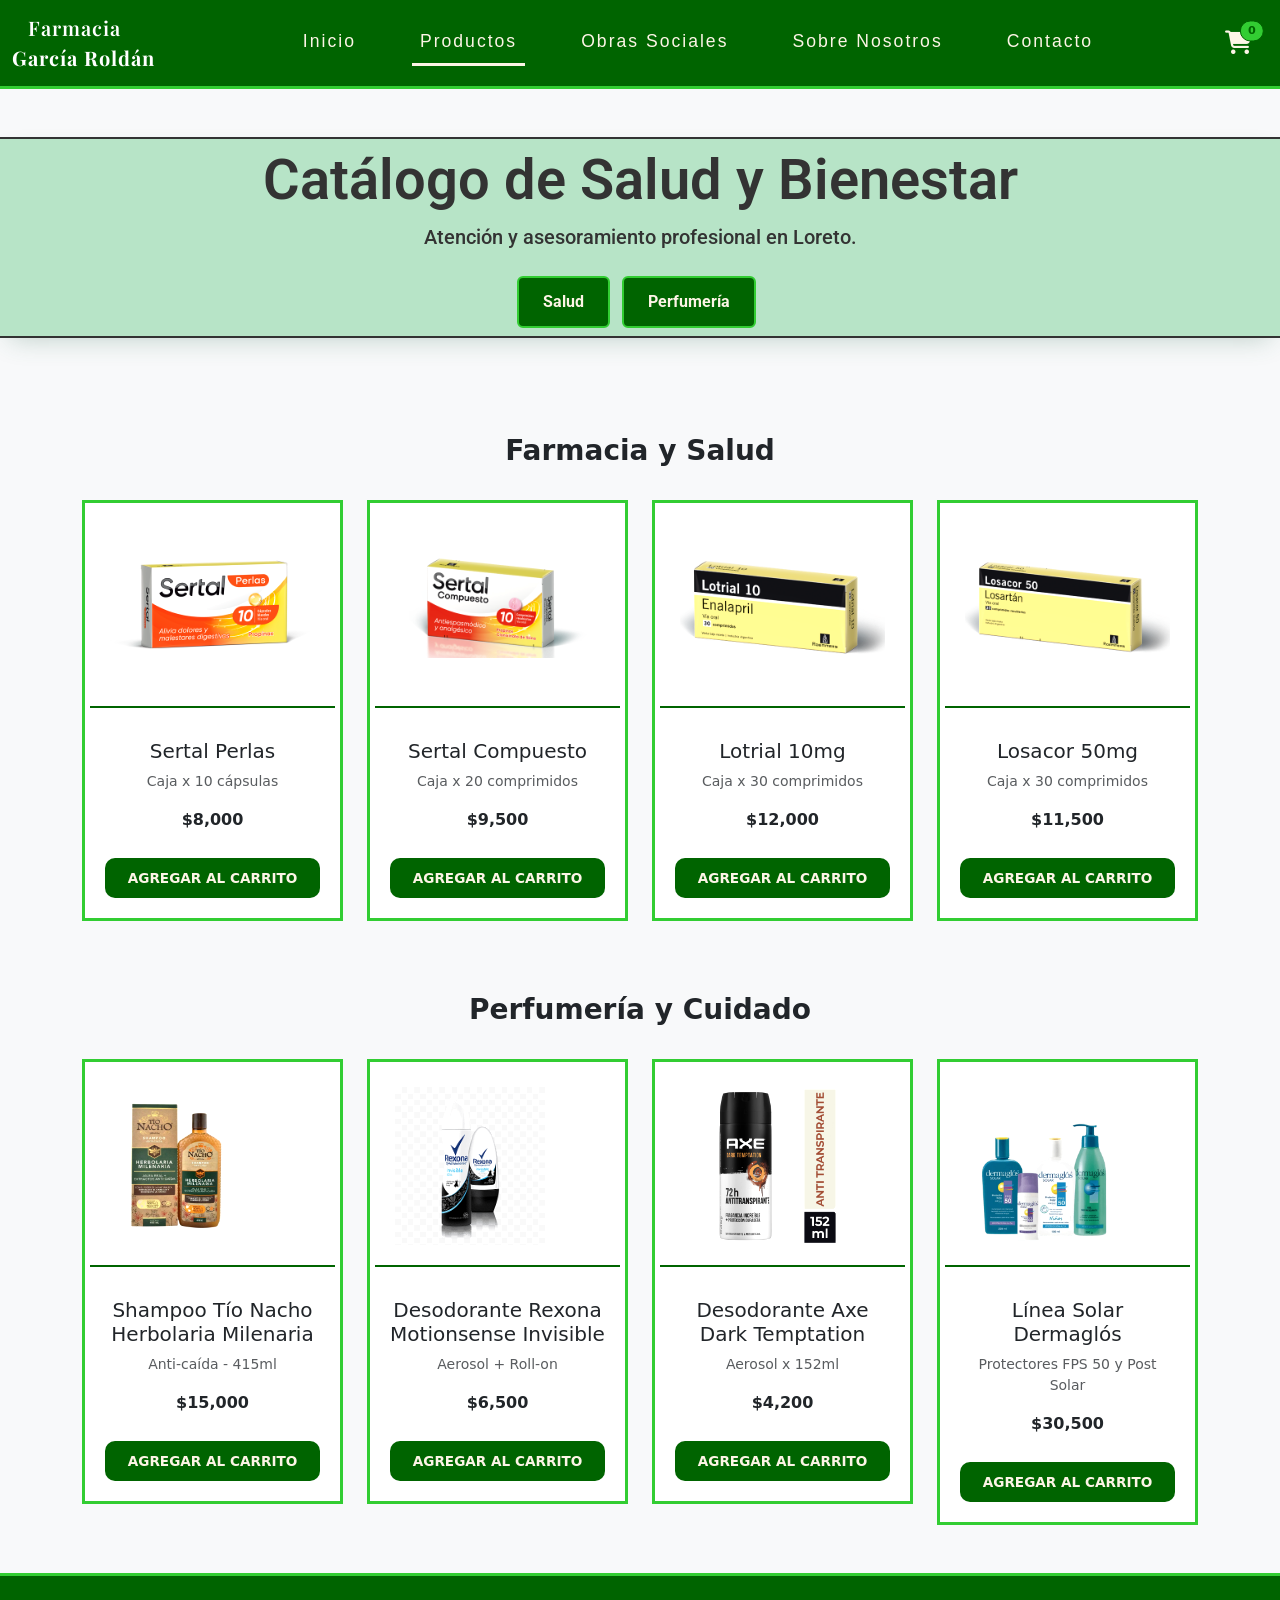
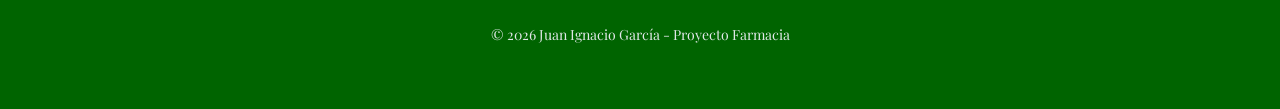
<file: pages/productos.html>
<!doctype html>
<html lang="es">
  <head>
    <meta charset="UTF-8" />
    <meta name="viewport" content="width=device-width, initial-scale=1.0" />
    <title>Farmacia Garcia Roldan - Productos</title>
    <link
      href="https://cdn.jsdelivr.net/npm/bootstrap@5.3.3/dist/css/bootstrap.min.css"
      rel="stylesheet"
    />
    <link rel="stylesheet" href="../styles.css" />
    <link
      rel="stylesheet"
      href="https://cdnjs.cloudflare.com/ajax/libs/font-awesome/6.5.1/css/all.min.css"
    />
    <link rel="preconnect" href="https://fonts.googleapis.com" />
    <link rel="preconnect" href="https://fonts.gstatic.com" crossorigin />
    <link
      href="https://fonts.googleapis.com/css2?family=Playfair+Display:wght@400;700&family=Roboto:wght@300;400;700&display=swap"
      rel="stylesheet"
    />
  </head>
  <body class="d-flex flex-column min-vh-100">
    <header>
      <nav class="navbar navbar-expand-lg navbar-farmacia sticky-top">
        <div class="container-fluid">
          <a class="navbar-brand" href="../index.html">
            <span class="ps-3">Farmacia</span> <br />
            <span class="fw-bold">García Roldán</span>
          </a>

          <div class="d-flex align-items-center order-lg-3">
            <div class="position-relative me-3">
              <button
                id="btn-carrito"
                class="btn border-0 p-0 position-relative"
              >
                <i class="fa-solid fa-cart-shopping fa-xl"></i>
                <span
                  id="contador-carrito"
                  class="position-absolute top-0 start-100 translate-middle badge rounded-pill"
                  >0</span
                >
              </button>

              <div
                id="carrito-desplegable"
                class="carrito-flotante d-none shadow-lg"
              >
                <div
                  class="p-3 border-bottom text-center fw-bold titulo-carrito"
                >
                  Mi Pedido
                </div>
                <div id="lista-carrito" class="p-3 text-center">
                  El carrito está vacío
                </div>
                <div class="p-3 border-top">
                  <div
                    class="d-flex justify-content-between fw-bold mb-3 total-carrito"
                  >
                    <span>Total:</span>
                    <span id="precio-total">$0</span>
                  </div>
                  <a href="pago.html" class="btn w-100 fw-bold btn-finalizar"
                    >Finalizar Compra</a
                  >
                </div>
              </div>
            </div>

            <button
              class="navbar-toggler"
              type="button"
              data-bs-toggle="collapse"
              data-bs-target="#menuPrincipal"
            >
              <span class="navbar-toggler-icon"></span>
            </button>
          </div>

          <div
            class="collapse navbar-collapse order-lg-2 justify-content-center"
            id="menuPrincipal"
          >
            <ul class="navbar-nav mx-auto">
              <li class="nav-item px-4">
                <a class="nav-link" href="../index.html">Inicio</a>
              </li>
              <li class="nav-item px-4">
                <a class="nav-link active" href="productos.html">Productos</a>
              </li>
              <li class="nav-item px-4">
                <a class="nav-link" href="obras-sociales.html"
                  >Obras Sociales</a
                >
              </li>
              <li class="nav-item px-4">
                <a class="nav-link" href="sobre-nosotros.html"
                  >Sobre Nosotros</a
                >
              </li>
              <li class="nav-item px-4">
                <a class="nav-link" href="contacto.html">Contacto</a>
              </li>
            </ul>
          </div>
        </div>
      </nav>
    </header>

    <main>
      <section class="hero-farmacia py-2 text-center my-5">
        <div class="container">
          <h1 class="display-4">Catálogo de Salud y Bienestar</h1>
          <p class="lead">Atención y asesoramiento profesional en Loreto.</p>
          <div class="mt-4">
            <a href="#farmacia" class="btn-atajo px-4 me-2">Salud</a>
            <a href="#perfumeria" class="btn-atajo px-4 me-2">Perfumería</a>
          </div>
        </div>
      </section>

      <section class="py-5">
        <div class="container">
          <div class="row mb-4" id="farmacia">
            <div class="col-12 text-center">
              <h3 class="fw-bold">Farmacia y Salud</h3>
            </div>
          </div>
          <div id="contenedor-salud" class="row g-4 mb-5"></div>

          <div class="row mb-4 pt-4" id="perfumeria">
            <div class="col-12 text-center">
              <h3 class="fw-bold">Perfumería y Cuidado</h3>
            </div>
          </div>
          <div id="contenedor-perfumeria" class="row g-4"></div>
        </div>
      </section>
    </main>

    <footer class="footer-farmacia mt-auto py-5">
      <div class="container text-center">
        <p class="small">© 2026 Juan Ignacio García - Proyecto Farmacia</p>
      </div>
    </footer>

    <script src="https://cdn.jsdelivr.net/npm/bootstrap@5.3.3/dist/js/bootstrap.bundle.min.js"></script>
    <script src="../js/main.js"></script>
  </body>
</html>
</file>
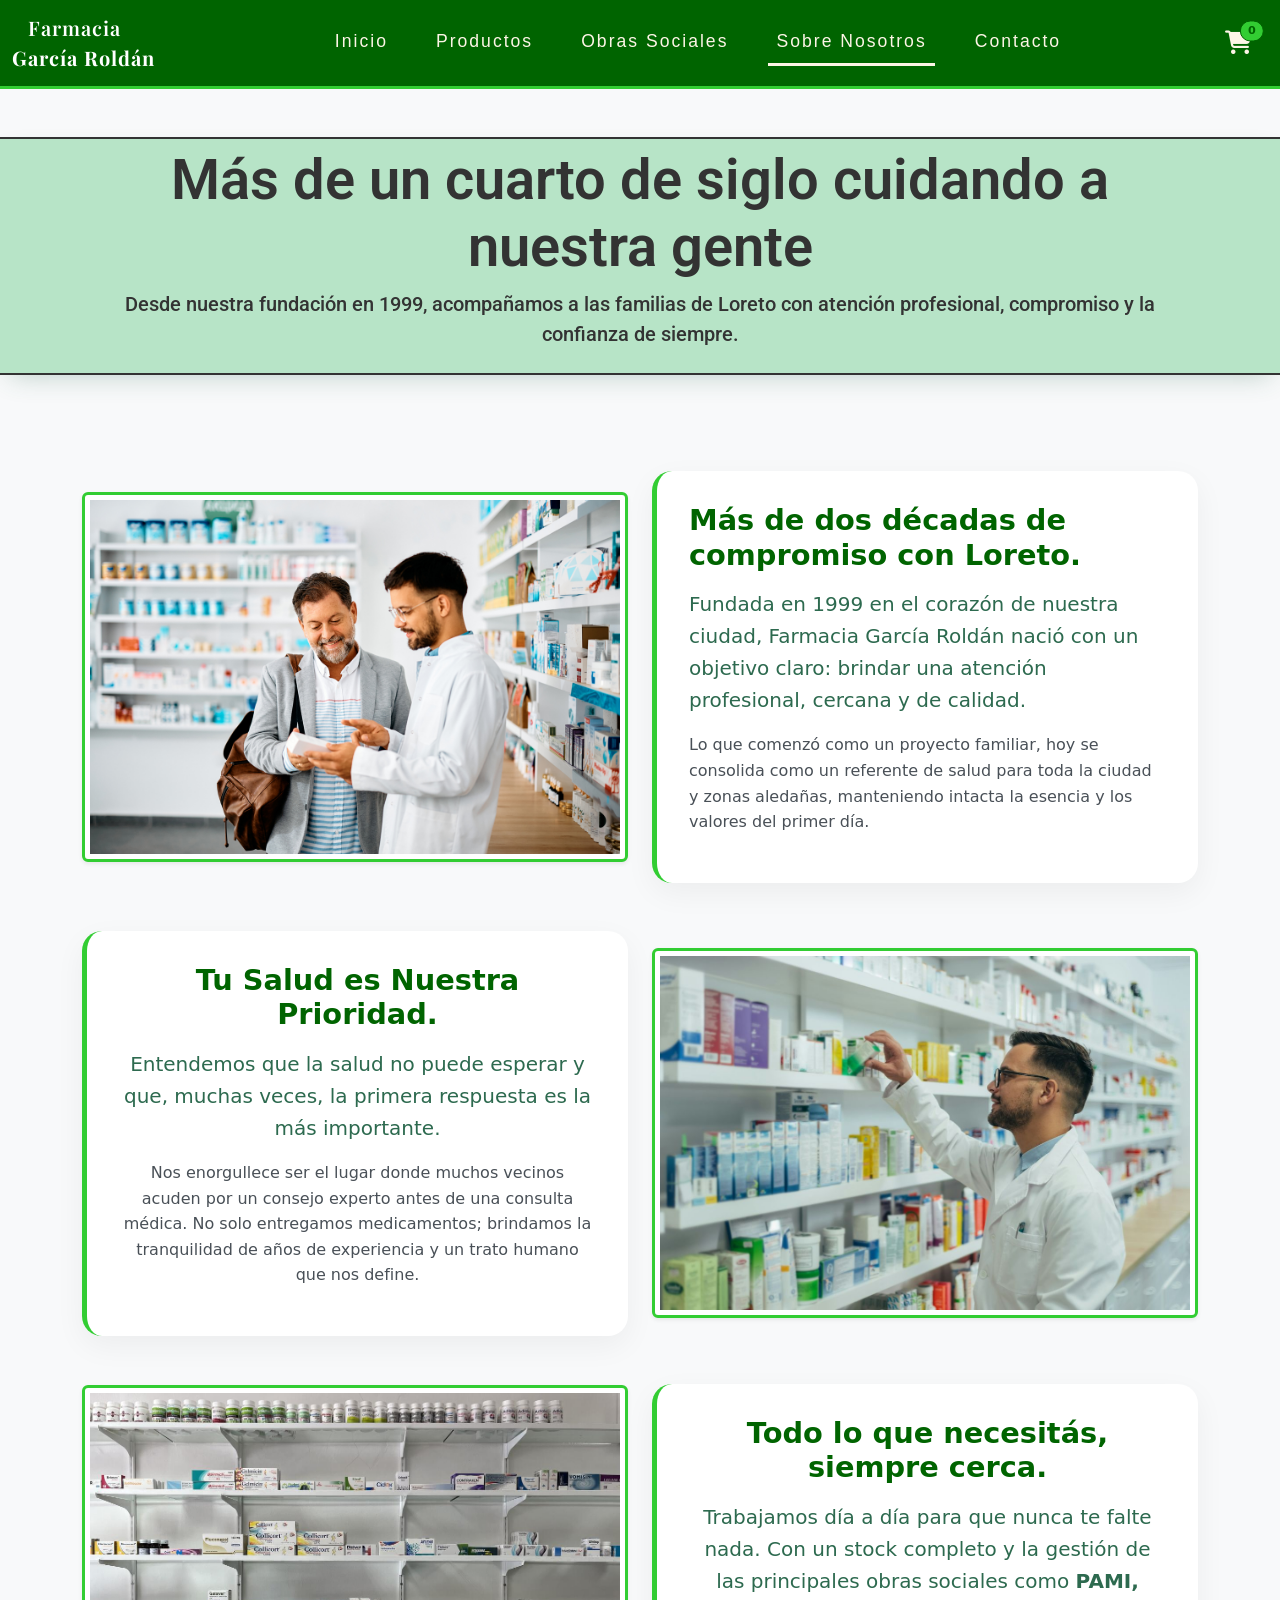
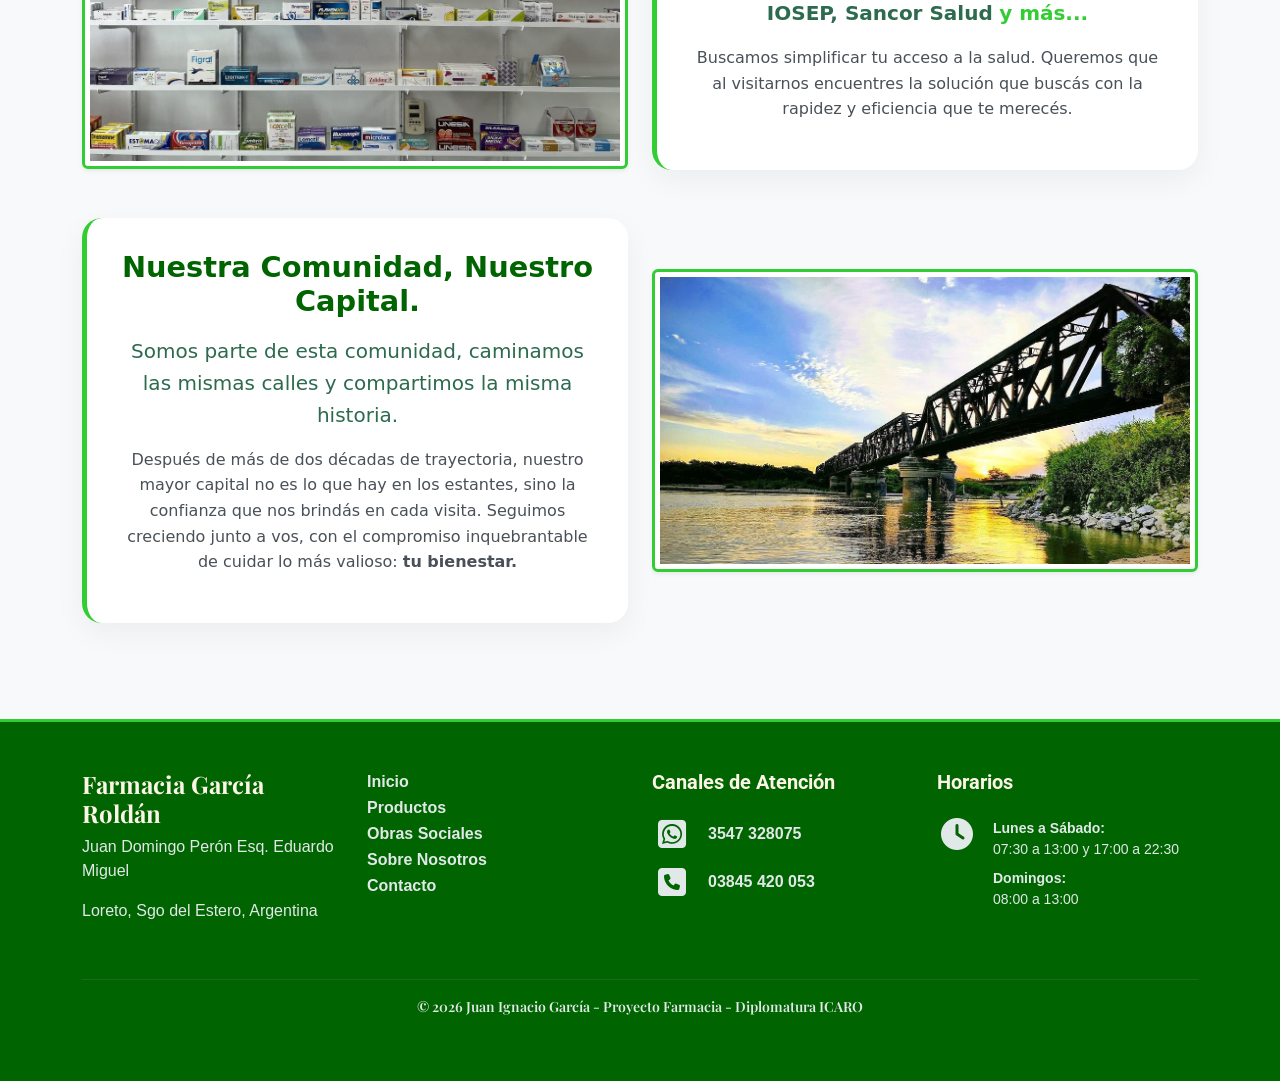
<file: pages/sobre-nosotros.html>
<!doctype html>
<html lang="es">
  <head>
    <meta charset="UTF-8" />
    <meta name="viewport" content="width=device-width, initial-scale=1.0" />
    <title>Farmacia Garcia Roldan - Sobre Nosotros</title>
    <link
      href="https://cdn.jsdelivr.net/npm/bootstrap@5.3.3/dist/css/bootstrap.min.css"
      rel="stylesheet"
    />
    <link rel="stylesheet" href="../styles.css" />
    <link
      rel="stylesheet"
      href="https://cdnjs.cloudflare.com/ajax/libs/font-awesome/6.5.1/css/all.min.css"
    />
    <link rel="preconnect" href="https://fonts.googleapis.com" />
    <link rel="preconnect" href="https://fonts.gstatic.com" crossorigin />
    <link
      href="https://fonts.googleapis.com/css2?family=Playfair+Display:wght@400;700&family=Roboto:wght@300;400;700&display=swap"
      rel="stylesheet"
    />
  </head>

  <body class="d-flex flex-column min-vh-100">
    <header>
      <nav class="navbar navbar-expand-lg navbar-farmacia sticky-top">
        <div
          class="container-fluid d-flex justify-content-between align-items-center"
        >
          <a class="navbar-brand" href="../index.html">
            <span class="ps-3">Farmacia</span> <br />
            <span class="fw-bold">García Roldán</span>
          </a>

          <div class="d-flex align-items-center order-lg-3">
            <div class="position-relative me-3">
              <button
                id="btn-carrito"
                class="btn border-0 p-0 position-relative"
              >
                <i class="fa-solid fa-cart-shopping fa-xl"></i>
                <span
                  id="contador-carrito"
                  class="position-absolute top-0 start-100 translate-middle badge rounded-pill"
                  >0</span
                >
              </button>

              <div
                id="carrito-desplegable"
                class="carrito-flotante d-none shadow-lg"
              >
                <div
                  class="p-3 border-bottom text-center fw-bold titulo-carrito"
                >
                  Mi Pedido
                </div>
                <div id="lista-carrito" class="p-3 text-center">
                  El carrito está vacío
                </div>
                <div class="p-3 border-top">
                  <div
                    class="d-flex justify-content-between fw-bold mb-3 total-carrito"
                  >
                    <span>Total:</span>
                    <span id="precio-total">$0</span>
                  </div>
                  <a href="pago.html" class="btn w-100 fw-bold btn-finalizar"
                    >Finalizar Compra</a
                  >
                </div>
              </div>
            </div>

            <button
              class="navbar-toggler"
              type="button"
              data-bs-toggle="collapse"
              data-bs-target="#menuPrincipal"
            >
              <span class="navbar-toggler-icon"></span>
            </button>
          </div>

          <div class="collapse navbar-collapse order-lg-2" id="menuPrincipal">
            <ul class="navbar-nav mx-auto">
              <li class="nav-item px-3">
                <a class="nav-link" href="../index.html">Inicio</a>
              </li>
              <li class="nav-item px-3">
                <a class="nav-link" href="productos.html">Productos</a>
              </li>
              <li class="nav-item px-3">
                <a class="nav-link" href="obras-sociales.html"
                  >Obras Sociales</a
                >
              </li>
              <li class="nav-item px-3">
                <a
                  class="nav-link active"
                  aria-current="page"
                  href="sobre-nosotros.html"
                  >Sobre Nosotros</a
                >
              </li>
              <li class="nav-item px-3">
                <a class="nav-link" href="contacto.html">Contacto</a>
              </li>
            </ul>
          </div>
        </div>
      </nav>
    </header>

    <main>
      <section class="hero-farmacia py-2 text-center my-5">
        <div class="container">
          <div class="row align-items-center">
            <div class="col-12">
              <h1 class="display-4">
                Más de un cuarto de siglo cuidando a nuestra gente
              </h1>
              <p class="lead">
                Desde nuestra fundación en 1999, acompañamos a las familias de
                Loreto con atención profesional, compromiso y la confianza de
                siempre.
              </p>
            </div>
          </div>
        </div>
      </section>

      <section class="py-5">
        <div class="container">
          <div class="row align-items-center mb-5">
            <div class="col-12 col-md-6 mb-4 mb-md-0">
              <img
                src="../img/mosaico.jpg"
                class="img-fluid rounded shadow-sm foto-historia"
                alt="Farmacéutico García Roldán asesorando a un cliente"
              />
            </div>
            <div class="col-12 col-md-6 mb-4 mb-md-0">
              <div class="bloque-texto">
                <h2 class="mb-3">
                  Más de dos décadas de compromiso con Loreto.
                </h2>
                <p class="lead mb-3">
                  Fundada en 1999 en el corazón de nuestra ciudad, Farmacia
                  García Roldán nació con un objetivo claro: brindar una
                  atención profesional, cercana y de calidad.
                </p>
                <p>
                  Lo que comenzó como un proyecto familiar, hoy se consolida
                  como un referente de salud para toda la ciudad y zonas
                  aledañas, manteniendo intacta la esencia y los valores del
                  primer día.
                </p>
              </div>
            </div>
          </div>

          <div class="row align-items-center flex-md-row-reverse mb-5">
            <div class="col-12 col-md-6 mb-4 mb-md-0">
              <img
                src="../img/mosaico_farmacia._2.jpg"
                class="img-fluid rounded shadow-sm foto-historia"
                alt="Atención y gestión de medicamentos en Farmacia García Roldán"
              />
            </div>
            <div class="col-12 col-md-6 text-center">
              <div class="bloque-texto">
                <h2 class="mb-3">Tu Salud es Nuestra Prioridad.</h2>
                <p class="lead mb-3">
                  Entendemos que la salud no puede esperar y que, muchas veces,
                  la primera respuesta es la más importante.
                </p>
                <p>
                  Nos enorgullece ser el lugar donde muchos vecinos acuden por
                  un consejo experto antes de una consulta médica. No solo
                  entregamos medicamentos; brindamos la tranquilidad de años de
                  experiencia y un trato humano que nos define.
                </p>
              </div>
            </div>
          </div>

          <div class="row align-items-center mb-5">
            <div class="col-12 col-md-6 mb-4 mb-md-0">
              <img
                src="../img/mosaico_farmacia.jpg"
                class="img-fluid rounded shadow-sm foto-historia"
                alt="Stock de medicamentos completo"
              />
            </div>
            <div class="col-12 col-md-6 text-center">
              <div class="bloque-texto">
                <h2 class="mb-3">Todo lo que necesitás, siempre cerca.</h2>
                <p class="lead mb-3">
                  Trabajamos día a día para que nunca te falte nada. Con un
                  stock completo y la gestión de las principales obras sociales
                  como
                  <strong>PAMI, IOSEP, Sancor Salud</strong>
                  <a
                    href="obras-sociales.html"
                    class="fw-bold text-decoration-none link-verde"
                    >y más...</a
                  >
                </p>
                <p>
                  Buscamos simplificar tu acceso a la salud. Queremos que al
                  visitarnos encuentres la solución que buscás con la rapidez y
                  eficiencia que te merecés.
                </p>
              </div>
            </div>
          </div>

          <div class="row align-items-center flex-md-row-reverse mb-5">
            <div class="col-12 col-md-6 mb-4 mb-md-0">
              <img
                src="../img/mosaico_loreto.jpg"
                class="img-fluid rounded shadow-sm foto-historia"
                alt="Paisaje de Loreto"
              />
            </div>
            <div class="col-12 col-md-6 text-center">
              <div class="bloque-texto">
                <h2 class="mb-3">Nuestra Comunidad, Nuestro Capital.</h2>
                <p class="lead mb-3">
                  Somos parte de esta comunidad, caminamos las mismas calles y
                  compartimos la misma historia.
                </p>
                <p>
                  Después de más de dos décadas de trayectoria, nuestro mayor
                  capital no es lo que hay en los estantes, sino la confianza
                  que nos brindás en cada visita. Seguimos creciendo junto a
                  vos, con el compromiso inquebrantable de cuidar lo más
                  valioso:
                  <strong>tu bienestar.</strong>
                </p>
              </div>
            </div>
          </div>
        </div>
      </section>
    </main>

    <footer class="footer-farmacia mt-auto py-5">
      <div class="container">
        <div class="row">
          <div class="col-md-3 text-center text-md-start mb-4 mb-md-0">
            <h4 class="fw-bold">Farmacia García Roldán</h4>
            <p>Juan Domingo Perón Esq. Eduardo Miguel</p>
            <p>Loreto, Sgo del Estero, Argentina</p>
          </div>

          <div class="col-md-3 text-center text-md-start mb-4 mb-md-0">
            <ul class="list-unstyled">
              <li><a href="../index.html">Inicio</a></li>
              <li><a href="productos.html">Productos</a></li>
              <li><a href="obras-sociales.html">Obras Sociales</a></li>
              <li><a href="sobre-nosotros.html">Sobre Nosotros</a></li>
              <li><a href="contacto.html">Contacto</a></li>
            </ul>
          </div>

          <div class="col-md-3 text-center text-md-start mb-4 mb-md-0">
            <h5 class="fw-bold mb-4">Canales de Atención</h5>
            <div class="d-inline-block text-start">
              <div class="mb-3 d-flex align-items-center">
                <i
                  class="fa-brands fa-square-whatsapp fa-2x me-3 fixed-width"
                ></i>
                <span class="fw-bold">3547 328075</span>
              </div>
              <div class="mb-3 d-flex align-items-center">
                <i class="fa-solid fa-square-phone fa-2x me-3 fixed-width"></i>
                <span class="fw-bold">03845 420 053</span>
              </div>
            </div>
          </div>

          <div class="col-md-3 text-center text-md-start mb-5 mb-md-0">
            <h5 class="fw-bold mb-4">Horarios</h5>
            <div class="d-inline-block text-start">
              <div class="d-flex align-items-start mb-4">
                <i class="fa-solid fa-clock fa-2x me-3 fixed-width"></i>
                <div>
                  <p class="small fw-bold mb-0">Lunes a Sábado:</p>
                  <p class="small mb-2">07:30 a 13:00 y 17:00 a 22:30</p>
                  <p class="small fw-bold mb-0">Domingos:</p>
                  <p class="small mb-0">08:00 a 13:00</p>
                </div>
              </div>
            </div>
          </div>
        </div>

        <div class="row">
          <div class="col-12 text-center mt-4">
            <hr class="border-secondary opacity-25" />
            <p class="small">
              © 2026 Juan Ignacio García - Proyecto Farmacia - Diplomatura ICARO
            </p>
          </div>
        </div>
      </div>
    </footer>

    <script src="https://cdn.jsdelivr.net/npm/bootstrap@5.3.3/dist/js/bootstrap.bundle.min.js"></script>
    <script src="../js/main.js"></script>
  </body>
</html>
</file>
<file: styles.css>
* {
    margin: 0;
    padding: 0;
    box-sizing: border-box;
}

html {
    scroll-behavior: smooth;
}

:root {
    /* COLORES EXTRAÍDOS DE LA FOTO REAL */
    --verde-fachada: #32CD32;    /* El verde vibrante/loro de las paredes */
    --verde-oscuro: #006400;     /* El verde pino del cartel y el toldo */
    --gris-azulejo: #708090;     /* El gris azulado de la base de la pared */

    /* TONOS DE CONTRASTE Y FONDO */
    --crema-fondo: #FDF5E6;      /* El Marfil/Crema (Old Lace) para el body */
    --blanco-puro: #FFFFFF;      /* Para textos sobre fondo oscuro */
    --negro-suave: #333333;      /* Para que el texto no sea un negro tan duro */
    --fondo-hero:#B7E4C7;
    
    /* ACENTOS DE BOOTSTRAP REESCRITOS */
    --bs-primary: var(--verde-fachada);
    --bs-dark: var(--verde-oscuro);
    --marfil-letras: #FDF5E6; /* El tono crema para el texto */
    --fondo-sitio: #F8F9FA;   /* Un blanco grisáceo para que el fondo sea claro */
    --fuente-logo: "Playfair Display", serif;
    --fuente-hero: "Roboto",serif;
}
.navbar-farmacia{
    background-color: #006400;
    border-bottom: solid 3px var(--verde-fachada);
}

.navbar-farmacia .navbar-brand{
    color:var(--blanco-puro);
    font-weight: 600;
    transition: transform 0.3s ease;
    font-family: var(--fuente-logo);
    letter-spacing: 1px;
}

.navbar-farmacia .navbar-brand:hover{
    transform: scale(1.05);
}

.navbar-farmacia .nav-link{
   color:var(--marfil-letras);
   font-family: 'Segoe UI', Tahoma, Geneva, Verdana, sans-serif;
   font-size: 1.1rem;
   border-bottom: 3px solid transparent;
   transition: 0.2s ease;
   font-weight: 500;
   letter-spacing: 2px;
}

.navbar-farmacia .nav-link.active{
    border-bottom: 3px solid #FDF5E6;
    color: #FDF5E6;
}

.navbar-farmacia .nav-link:hover{
    color: #FFFFFF;
    border-bottom: 3px solid #FFFFFF;
}

.navbar-farmacia .navbar-toggler{
   border:none;
   box-shadow: none;
   padding: 5px;
}

body{
    background-color: var(--fondo-sitio);
}

.hero-farmacia{
    background-color: var(--fondo-hero); 
    border-top: 2px solid var(--negro-suave);
    border-bottom: 2px solid var(--negro-suave);
    box-shadow: 0 10px 25px -10px rgba(45, 106, 79, 0.3);
    padding: 60px 0;
    font-family: var(--fuente-hero);
}

.hero-farmacia p{
    color: var(--negro-suave);
    font-weight: 500;
}

.hero-farmacia h1{
    color: var(--negro-suave);
    font-family: var(--fuente-hero);
    font-weight:600;
}


.card-formulario{
    background-color: var(--marfil-letras);
    border-radius: 30px;
    border-left: 5px solid var(--verde-oscuro);
}

.card-formulario .btn-success{
    background-color: var(--verde-fachada);
    color: #050101;
    font-weight: 600;
    border: 1px solid var(--verde-oscuro);
    transition: 0.3s;
}

.card-formulario .btn-success:hover{
    background-color: var(--verde-oscuro);
    color: var(--marfil-letras);
    transform: translateY(-2px);
}

.card-contacto{
    background-color: var(--blanco-puro);
    padding: 20px;
    border-radius: 15px;
    border-left: 5px solid var(--verde-fachada);
    transition: all 0.3s ease;
    box-shadow: 0 4px 10px rgba(0, 0, 0, 0.05), 
                0 8px 25px rgba(50, 205, 50, 0.1);
}

.card-contacto:hover{
    transform: translateY(-5px);
    border: 1px solid var(--verde-fachada);
    box-shadow: 0 6px 15px rgba(0, 0, 0, 0.1), 
                0 15px 40px rgba(50, 205, 50, 0.25);
}

.card-contacto i{
    color: var(--verde-fachada);
    font-size: 1.8rem;
    width: 40px;
    text-align: center;
    text-shadow: 0 0 10px rgba(50, 205, 50, 0.3);
    transition: transform 0.3s ease;
}

.card-contacto i:hover{
    transform: scale(1.2) rotate(-5px);
    color: #28a745;
}

.card-contacto span{
    color: #2c3e50;
    font-size: 1.05rem;
    margin-left: 10px;
    letter-spacing: 0.5px;
}

.card-contacto .small{
    display: block;
    margin-top: 5px;
    padding-left: 50px;
    letter-spacing: 0.5px;
}

.card-mapa{
    background-color: var(--blanco-puro);
    padding:0;
    overflow: hidden;
    border: solid 1px var(--verde-fachada);
    border-radius: 15px;
    transition: all 0.3s ease;
    box-shadow: 0 4px 10px rgba(0, 0, 0, 0.05), 
                0 8px 25px rgba(50, 205, 50, 0.1);
}

.card-mapa:hover{
    transform: translateY(-5px);
    box-shadow: 0 6px 15px rgba(0, 0, 0, 0.1), 
                0 15px 40px rgba(50, 205, 50, 0.25);
}
.card-mapa iframe {
    pointer-events: none; 
    filter: grayscale(15%) contrast(90%); 
    transition: all 0.5s ease;
}
.card-mapa:active iframe,
.card-mapa:hover iframe {
    pointer-events: auto;
    filter: grayscale(0%) contrast(100%);
}

.bloque-texto {
    background-color: var(--blanco-puro); 
    padding: 2rem;
    border-radius: 20px;
    box-shadow: 0 10px 30px rgba(0, 0, 0, 0.05); 
    border-left: 5px solid var(--verde-fachada); 
    height: 100%;
    display: flex;
    flex-direction: column;
    justify-content: center;
    transition: transform 0.3s ease;
}

.foto-historia {
    border: 3px solid var(--verde-fachada); 
    padding: 5px;           
    background-color: white;
    transition: all 0.4s ease;
}

.foto-historia:hover {
    transform: translateY(-5px); 
    box-shadow: 0 15px 30px rgba(45, 106, 79, 0.2);
}


.bloque-texto h2 {
    color: var(--verde-oscuro); 
    font-weight: 800;
    font-size: 1.8rem;
    line-height: 1.2;
}

.bloque-texto .lead {
    color: #2D6A4F;
    font-weight: 500;
}

.bloque-texto p {
    color: #495057; 
    line-height: 1.6;
}

.link-verde {
    color: var(--verde-fachada);
    position: relative;
    transition: color 0.3s;
}

.link-verde:hover {
    color: #1B4332;
    text-decoration: underline !important;
}

.card-requisitos{
    background-color: var(--blanco-puro);
    border-radius: 15px;
    border-left: 5px solid var(--verde-fachada);
    box-shadow: 0 4px 15px rgba(0,0,0,0.05);
}

.item-requisito {
    display: flex;
    align-items: flex-start;
    gap: 1.5rem; 
}

.icono-requisito {
    color: var(--verde-fachada);
    font-size: 1.8rem;
    width: 40px; 
    text-align: center;
}

.info-requisito {
    flex: 1; 
}

.label-requisito {
    display: block;
    font-weight: 700;
    font-size: 1.1rem;
    color: var(--negro-suave);
    margin-bottom: 2px;
}

.detalle-requisito {
    margin: 0;
    font-size: 0.95rem;
    line-height: 1.4;
    color: var(--negro-suave); 
}

.table-responsive{
    border-left: 5px solid var(--verde-fachada);     
    background-color: rgba(40, 167, 69, 0.03);
    border-radius: 15px; 
    overflow-x: auto;
    -webkit-overflow-scrolling: touch;
}

.mi-tabla th{
    background-color: rgba(40, 167, 69, 0.03);
    border: none;
    padding: 15px;
}


.mi-tabla tbody tr:nth-child(even) td {
    background-color: rgba(40, 167, 69, 0.03);
}

.mi-tabla tbody tr:nth-child(odd) td {
    background-color: var(--crema-fondo);
}

.mi-tabla tbody tr {
    transition: all 0.2s ease-in-out; 
}

.mi-tabla tbody tr:hover td {
    background-color: rgba(40, 167, 69, 0.1);
    color: var(--verde-oscuro); 
    cursor: pointer;
}
.logo-tabla {
    width: 60px;
    height: 40px;
    background-color: #fff;
    object-fit: contain;
    padding: 2px;
    border-radius: 4px;
}
@media (max-width: 768px) {
    .mi-tabla {
        min-width: 800px !important; 
    }
    .mi-tabla td:first-child {
        min-width: 180px;
    }
}

.btn-atajo {
    display: inline-block;
    background-color: var(--verde-oscuro); 
    color: var(--marfil-letras);
    text-decoration: none;
    padding: 12px 28px;
    border-radius: 6px;
    font-weight: 700;
    transition: all 0.3s ease;
    border: 2px solid var(--verde-fachada);
}

.btn-atajo:hover {
    filter: brightness(1.2);
    transform: translateY(-2px);
}

.card-producto{
    background-color: var(--blanco-puro);
    border: 3px solid var(--verde-fachada);
    transition: all 0.3s ease;
    display: flex;
    flex-direction: column;
    overflow: hidden;
    padding: 5px;
}

.card-producto:hover {
    transform: translateY(-5px);    
    box-shadow: 0 10px 20px rgba(0,0,0,0.1); 
}

.header-producto {
    padding: 20px;          
    display: flex;        
    align-items: center;
    height: 200px;
    border-bottom: 2px solid var(--verde-oscuro);        
}


.img-producto {
    max-width: 100%;        
    max-height: 100%;      
    object-fit: contain;    
    display: block;
    mix-blend-mode: multiply; 
    filter: contrast(110%);
}

.info-producto{
    padding: 15px;
}

.btn-agregar-carrito {
    width: 100%;             
    background-color: var(--verde-oscuro); 
    color: var(--marfil-letras);
    border: none;
    padding: 10px;           
    border-radius: 10px;     
    font-weight: 700;
    text-transform: uppercase;
    font-size: 0.85rem;
    cursor: pointer;
    transition: background-color 0.3s ease;
    margin-top: 10px;       
}

.btn-agregar-carrito:hover {
    background-color: var(--verde-fachada);
    color: var(--negro-suave); 
}

.seccion-obras{
    background-color: var(--blanco-puro);
    font-size: 1.1rem;
    text-transform: uppercase;
    letter-spacing: 2px;
    font-weight: 700;
    border-top:2px solid var(--verde-fachada);
    border-bottom:2px solid var(--verde-fachada);
    box-shadow: 0 4px 15px rgba(0, 0, 0, 0.05); 
}

.titulo-cinta{
    font-family: var(--fuente-logo);
}

.logo-os {
    max-height: 55px; 
    width: auto;
    filter: grayscale(100%); 
    opacity: 0.7;
    transition: all 0.3s ease;
    display: block;
    margin: 0 auto;
}

.logo-os:hover {
    filter: grayscale(0%);
    opacity: 1;
    transform: scale(1.05);
}

.btn-os {
    display: inline-block;
    text-decoration: none;
    color: #2c7a7b; 
    border: 2px solid #2c7a7b;
    padding: 10px 25px;
    border-radius: 50px;
    font-weight: bold;
    font-family: var(--fuente-hero);
    transition: all 0.3s ease;
}

.btn-os:hover {
    background-color: #2c7a7b;
    color: var(--marfil-letras);
}

.seccion-laboratorios{
    background-color: var(--blanco-puro);
    position: relative;
    border-bottom: 1px solid var(--verde-fachada);
}

.seccion-laboratorios .titulo-cinta{
    letter-spacing: 2px;
    color: var(--negro-suave);
    font-size: 1.05rem;
    font-family: var(--fuente-hero);
}

.logo-lab {
    max-height: 45px; 
    width: auto;
    object-fit: contain;
    display: block;
    margin: 0 auto;
    filter: grayscale(100%);
    opacity: 0.6;
    transition: all 0.3s ease;
}

.logo-lab:hover {
    filter: grayscale(0%);
    opacity: 1;
    transform: scale(1.25);
}

.seccion-final{
    background-color:var(--crema-fondo);
}

.seccion-final h4{
    font-family: var(--fuente-logo);
    color: var(--verde-oscuro);
    font-weight: 800;
    text-transform: uppercase;
    font-size: 1.75rem;
    letter-spacing: 2px;
}

.seccion-final p{
    font-family: var(--fuente-hero);
    color: var(--negro-suave);
    font-weight: 500;
}

.logo-pago, 
.logo-pago-secundario {
    background-color: #ffffff; 
    border-radius: 8px;
    box-shadow: 0 2px 4px rgba(0,0,0,0.1); 
    transition: all 0.3s ease;
    object-fit: contain;
}

.logo-pago {
    height: 50px; 
    width: auto;
}

.logo-pago-secundario {
    height: 45px;
    width: auto;
}

.logo-pago:hover, 
.logo-pago-secundario:hover {
    transform: translateY(-3px);
    box-shadow: 0 4px 8px rgba(0,0,0,0.15);
}

.contenedor-mapa {
    width: 100%;
    border-radius: 15px; 
    overflow: hidden;    
    box-shadow: 0 10px 30px rgba(0,0,0,0.1);
}

.mapa-farmacia {
    width: 100%;
    height: 400px; 
    display: block;
    border: 0;
}

@media (max-width: 768px) {
    .mapa-farmacia {
        height: 300px; 
    }
    
    .seccion-final .col-md-5 {
        margin-bottom: 2.5rem; 
    }
}


#btn-carrito {
    color: var(--marfil-letras);
    transition: transform 0.2s ease, color 0.2s ease;
    background: transparent;
}

#btn-carrito:hover {
    transform: scale(1.15);
    color: var(--blanco-puro);
}

#contador-carrito {
    background-color: var(--verde-fachada);
    color: var(--verde-oscuro);
    font-size: 0.7rem;
    border: 1px solid var(--verde-oscuro);
}

.carrito-flotante {
    position: absolute;
    top: 45px; 
    right: -10px; 
    width: 320px;
    background-color: var(--blanco-puro);
    border: 2px solid var(--verde-oscuro);
    border-radius: 8px;
    z-index: 1050;
    font-family: var(--fuente-hero);
}


.titulo-carrito {
    color: var(--negro-suave);
    font-family: var(--fuente-logo);
    font-size: 1.1rem;
}

#lista-carrito {
    color: var(--gris-azulejo);
    min-height: 50px;
    max-height: 300px;
    overflow-y: auto;
}

.total-carrito {
    color: var(--negro-suave);
}


.btn-finalizar {
    background-color: var(--verde-oscuro);
    color: var(--marfil-letras);
    border: 2px solid var(--verde-oscuro);
    transition: all 0.3s ease;
}

.btn-finalizar:hover {
    background-color: var(--verde-fachada);
    border-color: var(--verde-fachada);
    color: var(--negro-suave);
}


@media (max-width: 991px) {
    .carrito-flotante {
        right: -60px;
    }
}


#estado-pago .card {
    border: none;
    border-radius: 15px;
    border-left: 5px solid var(--verde-oscuro);
    box-shadow: 0 4px 15px rgba(0, 0, 0, 0.05);
    background-color: var(--blanco-puro);
}


#estado-pago .card h4 {
    color: var(--negro-suave);
    font-family: var(--fuente-logo);
    font-weight: 700;
    border-bottom: 2px solid var(--verde-fachada) !important;
}

#resumen-carrito-pago .d-flex {
    padding: 8px 0;
    border-bottom: 1px dashed #ccc;
    font-family: var(--fuente-hero);
    color: var(--negro-suave);
}

#resumen-carrito-pago .d-flex:last-child {
    border-bottom: none;
}


.btn-pago-volver {
    color: var(--verde-oscuro);
    border: 2px solid var(--verde-oscuro);
    background-color: transparent;
    font-weight: bold;
    border-radius: 8px;
    transition: all 0.3s ease;
}

.btn-pago-volver:hover {
    background-color: var(--verde-oscuro);
    color: var(--marfil-letras);
    transform: translateY(-2px);
}

.btn-pago-confirmar {
    background-color: var(--verde-fachada) !important;
    color: var(--negro-suave) !important;
    border: none !important;
    border-radius: 10px;
    text-transform: uppercase;
    letter-spacing: 1px;
    transition: all 0.3s ease;
    box-shadow: 0 4px 10px rgba(50, 205, 50, 0.3);
}

.btn-pago-confirmar:hover {
    background-color: var(--verde-oscuro) !important;
    color: var(--marfil-letras) !important;
    transform: translateY(-3px);
    box-shadow: 0 6px 15px rgba(0, 100, 0, 0.4);
}


#form-pago .form-control, 
#form-pago .form-select {
    border: 1px solid var(--gris-azulejo);
    border-radius: 8px;
    padding: 10px 15px;
}

#form-pago .form-control:focus, 
#form-pago .form-select:focus {
    border-color: var(--verde-fachada);
    box-shadow: 0 0 0 0.25rem rgba(50, 205, 50, 0.25);
}

#info-transferencia {
    background-color: rgba(183, 228, 199, 0.3); 
    border: 1px solid var(--verde-fachada);
    border-left: 5px solid var(--verde-fachada);
    color: var(--negro-suave);
    border-radius: 10px;
}


#info-transferencia .bg-white {
    color: var(--verde-oscuro) !important;
    letter-spacing: 2px;
    border: 2px dashed var(--verde-oscuro) !important;
}



.card-exito {
    background-color: var(--blanco-puro);
    border-radius: 15px;
    border-top: 5px solid var(--verde-fachada);
    box-shadow: 0 4px 15px rgba(0, 0, 0, 0.05);
    padding: 3rem 2rem;
    max-width: 600px;
    margin: 0 auto;
    transition: all 0.3s ease;
}

.card-exito h2 {
    font-family: var(--fuente-logo);
    color: var(--verde-oscuro);
    letter-spacing: 1px;
}

.card-exito p {
    font-family: var(--fuente-hero);
    color: var(--negro-suave);
}

.card-exito i.fa-circle-check {
    color: var(--verde-fachada);
}

.ticket-pedido {
    background-color: rgba(183, 228, 199, 0.3); 
    color: var(--verde-oscuro) !important;
    padding: 5px 15px;
    border: 2px dashed var(--verde-oscuro);
    border-radius: 8px;
    letter-spacing: 2px;
    display: inline-block;
    margin-top: 5px;
}

.btn-wa {
    background-color: #25D366; 
    color: var(--blanco-puro);
    border: none;
    border-radius: 10px;
    padding: 12px 25px;
    font-weight: 600;
    font-family: var(--fuente-hero);
    letter-spacing: 1px;
    text-decoration: none;
    display: inline-block;
    transition: all 0.3s ease;
    box-shadow: 0 4px 10px rgba(37, 211, 102, 0.3);
}

.btn-wa:hover {
    background-color: #128C7E;
    color: var(--blanco-puro);
    transform: translateY(-3px);
    box-shadow: 0 6px 15px rgba(18, 140, 126, 0.4);
}

.footer-farmacia{
    background-color: var(--verde-oscuro);
    border-top: 3px solid var(--verde-fachada);
}


.footer-farmacia h4{
    font-family: var(--fuente-logo);
    color: var(--crema-fondo);
    font-weight: 500;
}

.footer-farmacia h5{
    font-family: var(--fuente-hero);
    color: var(--crema-fondo);
    font-weight: 500;
}

.footer-farmacia{
    color: #E1E8E8;
    font-family: var(--fuente-logo);
}

.footer-farmacia ul li a{
    color: #E1E8E8;
    display: inline-block;
    font-weight: 700;
    text-decoration: none;
    transition: transform 0.3s ease;
    padding-bottom: 2px;
}


.footer-farmacia ul li a:hover{
    color: #FFFFFF;
    transform: scale(1.1);
}
.footer-farmacia .col-md-3{
    border-bottom: solid 2px var(--gris-azulejo);
    font-family: 'Segoe UI', Tahoma, Geneva, Verdana, sans-serif;
}

@media (min-width: 768px) {
    .footer-farmacia .col-md-3 {
        border-bottom: none;
        margin-bottom: 0;
    }
}

.fixed-width {
    width: 40px;
    text-align: center;
}

.footer-farmacia .col-12{
    color: #E1E8E8;
    font-weight: 600;
}
</file>
